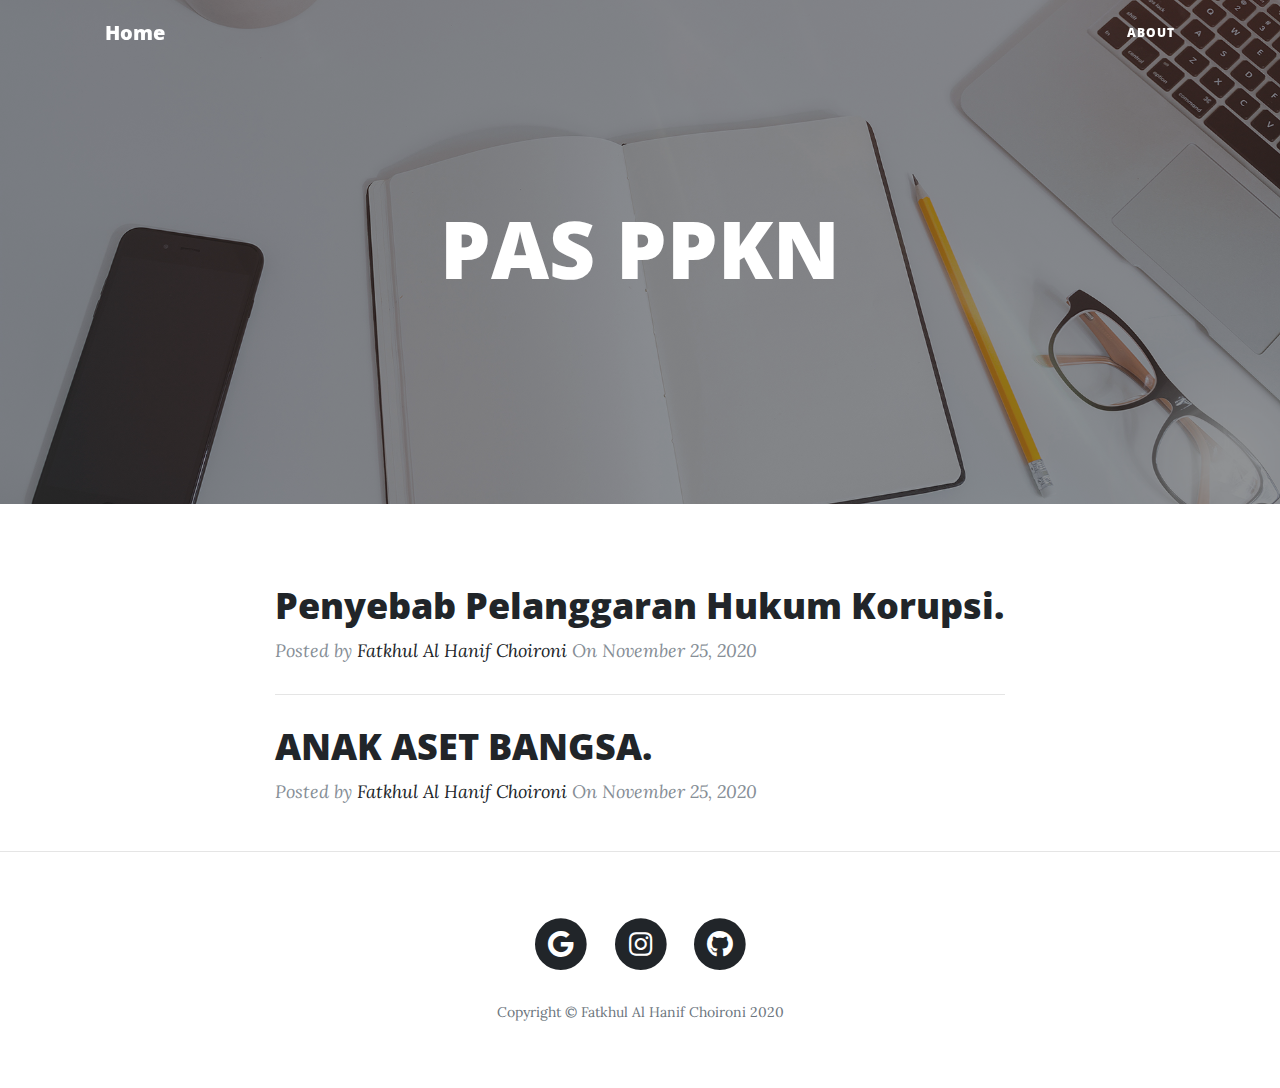
<file: index.html>
<!DOCTYPE html>
<html lang="en">

<head>

  <meta charset="utf-8">
  <meta name="viewport" content="width=device-width, initial-scale=1, shrink-to-fit=no">
  <meta name="description" content="">
  <meta name="author" content="">
  <link rel="icon" href="img/jepe.jpg" type="image/x-icon">
  <title>PAS PPKN</title>

  <!-- Bootstrap core CSS -->
  <link href="vendor/bootstrap/css/bootstrap.min.css" rel="stylesheet">

  <!-- Custom fonts for this template -->
  <link href="vendor/fontawesome-free/css/all.min.css" rel="stylesheet" type="text/css">
  <link href='https://fonts.googleapis.com/css?family=Lora:400,700,400italic,700italic' rel='stylesheet' type='text/css'>
  <link href='https://fonts.googleapis.com/css?family=Open+Sans:300italic,400italic,600italic,700italic,800italic,400,300,600,700,800' rel='stylesheet' type='text/css'>

  <!-- Custom styles for this template -->
  <link href="css/clean-blog.min.css" rel="stylesheet">

</head>

<body>

  <!-- Navigation -->
  <nav class="navbar navbar-expand-lg navbar-light fixed-top" id="mainNav">
    <div class="container">
      <a class="navbar-brand" href="index.html">Home</a>
      <button class="navbar-toggler navbar-toggler-right" type="button" data-toggle="collapse" data-target="#navbarResponsive" aria-controls="navbarResponsive" aria-expanded="false" aria-label="Toggle navigation">
        Menu
        <i class="fas fa-bars"></i>
      </button>
      <div class="collapse navbar-collapse" id="navbarResponsive">
        <ul class="navbar-nav ml-auto">
          <li class="nav-item">
            <a class="nav-link" href="about.html">About</a>
          </li>

        </ul>
      </div>
    </div>
  </nav>

  <!-- Page Header -->
  <header class="masthead" style="background-image: url('img/home-bg.jpg')">
    <div class="overlay"></div>
    <div class="container">
      <div class="row">
        <div class="col-lg-8 col-md-10 mx-auto">
          <div class="site-heading">
            <h1>PAS PPKN</h1>
          </div>
        </div>
      </div>
    </div>
  </header>

  <!-- Main Content -->
  <div class="container">
    <div class="row">
      <div class="col-lg-8 col-md-10 mx-auto">
        <div class="post-preview">
          <a href="korupsi.html">
            <h2 class="post-title">
              Penyebab Pelanggaran Hukum Korupsi.
                        </h2>
            <h3 class="post-subtitle">
              
            </h3>
          </a>
          <p class="post-meta">Posted by
            <a href="#">Fatkhul Al Hanif Choironi</a>
            On November 25, 2020</p>
        </div>
        <hr>
        <div class="post-preview">
          <a href="aset anak bangsa.html">
            <h2 class="post-title">
              ANAK ASET BANGSA.
            </h2>
          </a>
          <p class="post-meta">Posted by
            <a href="#">Fatkhul Al Hanif Choironi</a>
            On November 25, 2020</p>
        </div>

        <!-- Pager -->
       
      </div>
    </div>
  </div>

  <hr>

  <!-- Footer -->
  <footer>
    <div class="container">
      <div class="row">
        <div class="col-lg-8 col-md-10 mx-auto">
          <ul class="list-inline text-center">
            <li class="list-inline-item">
              <a href="mailto:fatkhulxrpl12018rus@gmail.com">
                <span class="fa-stack fa-lg">
                  <i class="fas fa-circle fa-stack-2x"></i>
                  <i class="fab fa-google fa-stack-1x fa-inverse"></i>
                </span>
              </a>
            </li>
            <li class="list-inline-item">
              <a href="https://www.instagram.com/alfatkhulchoi1/">
                <span class="fa-stack fa-lg">
                  <i class="fas fa-circle fa-stack-2x"></i>
                  <i class="fab fa-instagram fa-stack-1x fa-inverse"></i>
                </span>
              </a>
            </li>
            <li class="list-inline-item">
              <a href="https://github.com/fatkhul123">
                <span class="fa-stack fa-lg">
                  <i class="fas fa-circle fa-stack-2x"></i>
                  <i class="fab fa-github fa-stack-1x fa-inverse"></i>
                </span>
              </a>
            </li>
          </ul>
          <p class="copyright text-muted">Copyright &copy; Fatkhul Al Hanif Choironi 2020</p>
        </div>
      </div>
    </div>
  </footer>

  <!-- Bootstrap core JavaScript -->
  <script src="vendor/jquery/jquery.min.js"></script>
  <script src="vendor/bootstrap/js/bootstrap.bundle.min.js"></script>

  <!-- Custom scripts for this template -->
  <script src="js/clean-blog.min.js"></script>

</body>

</html>
</file>
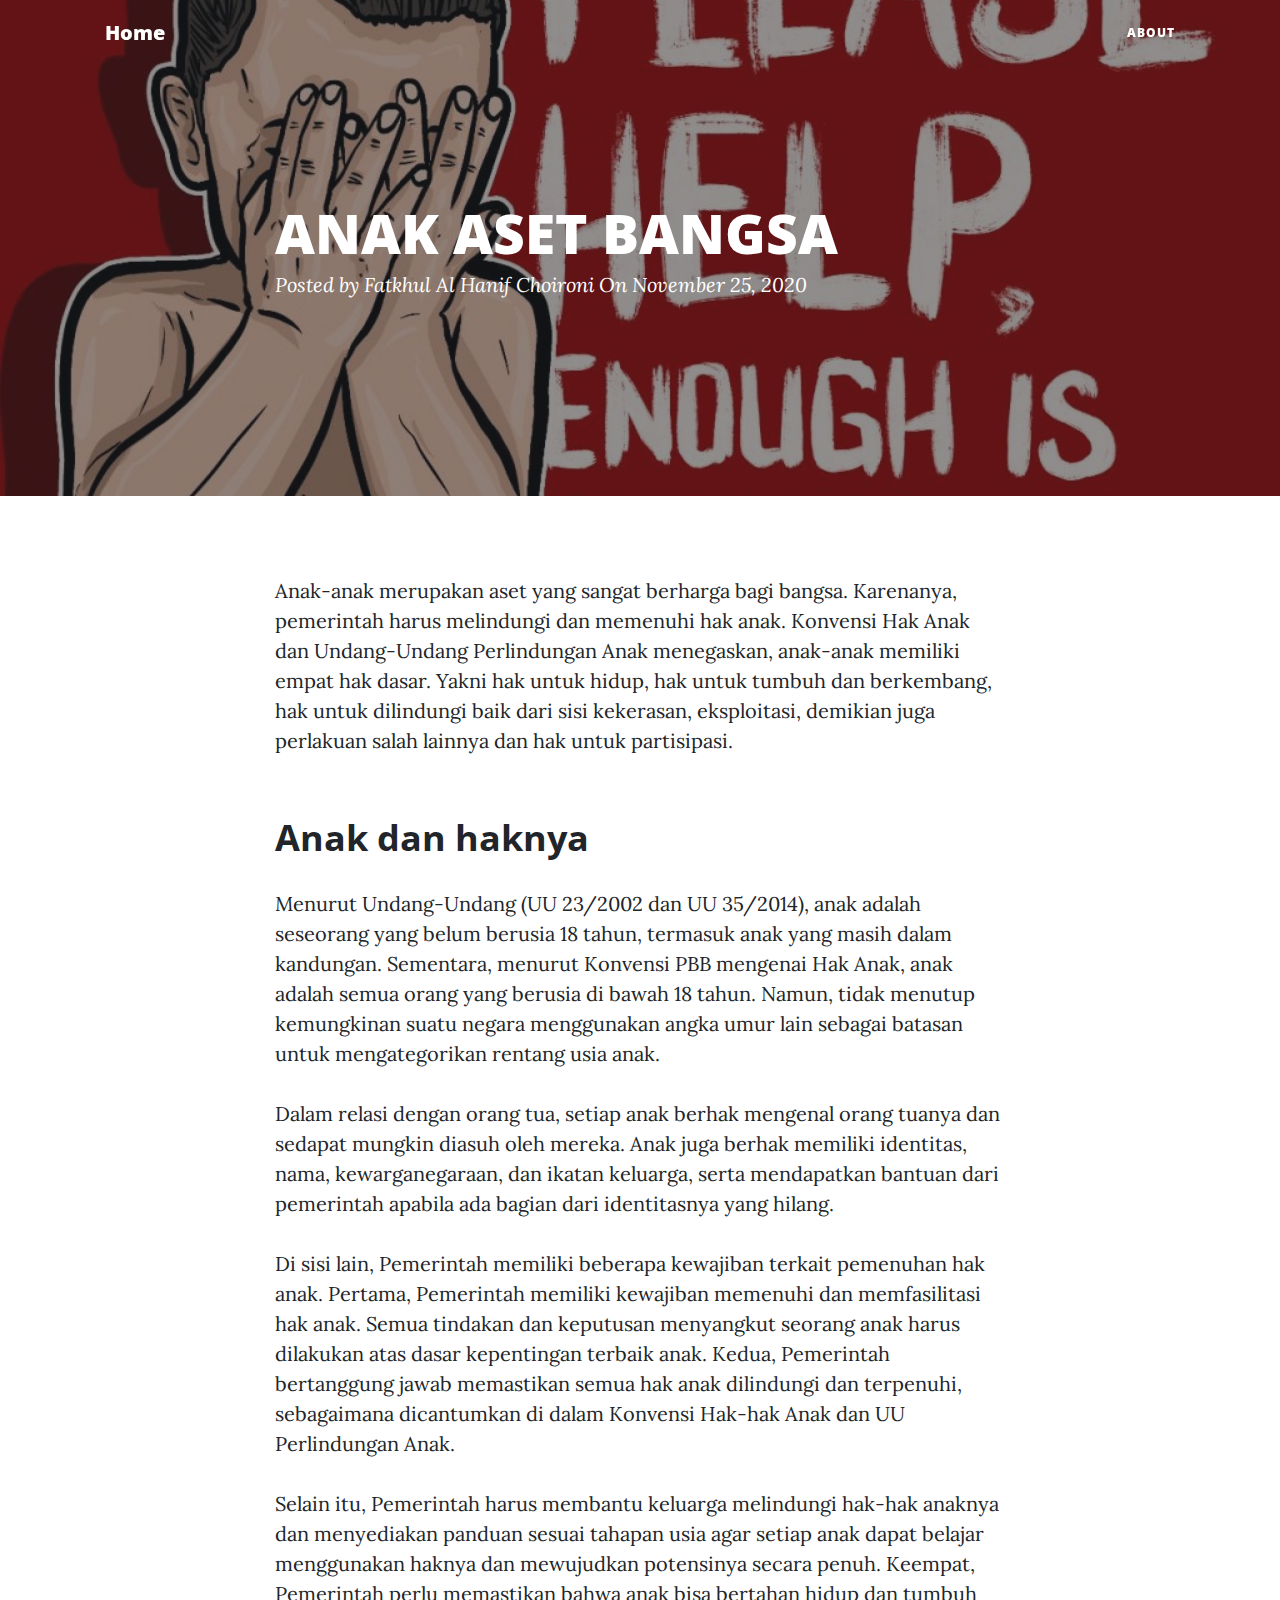
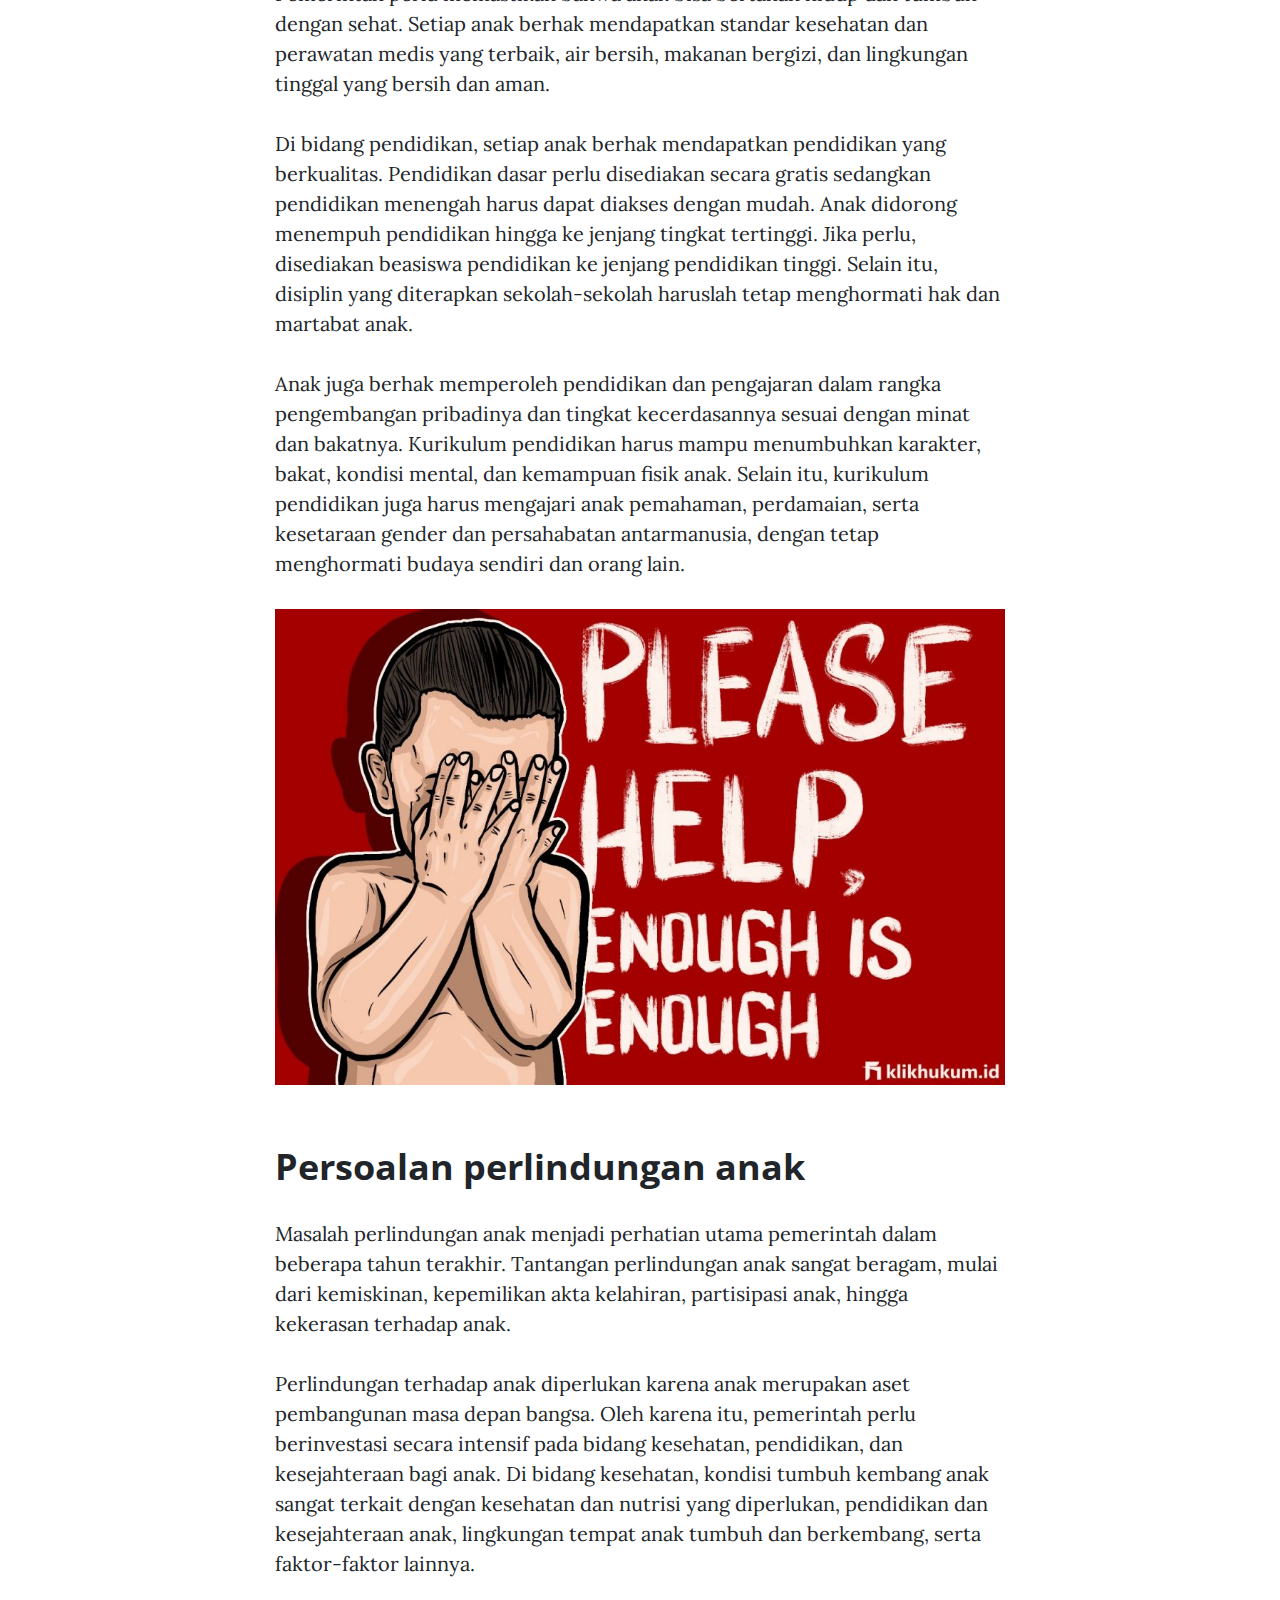
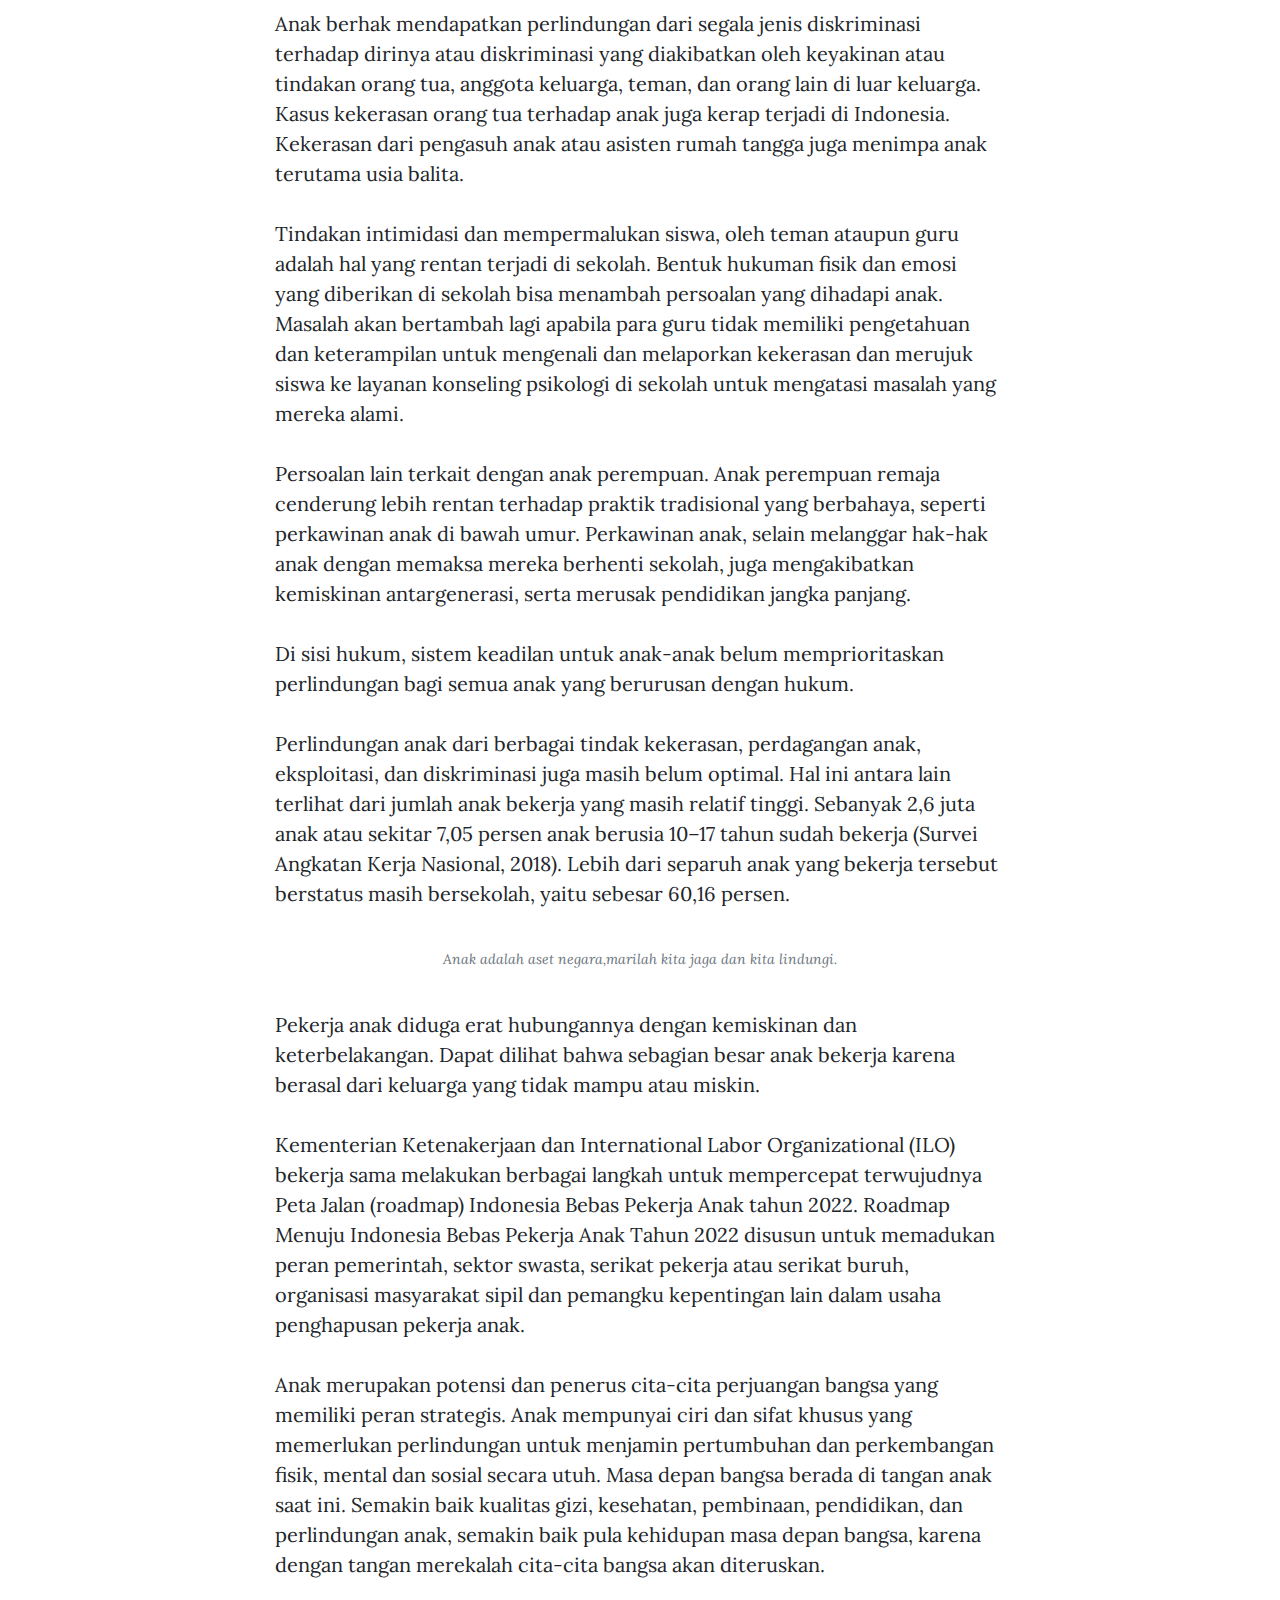
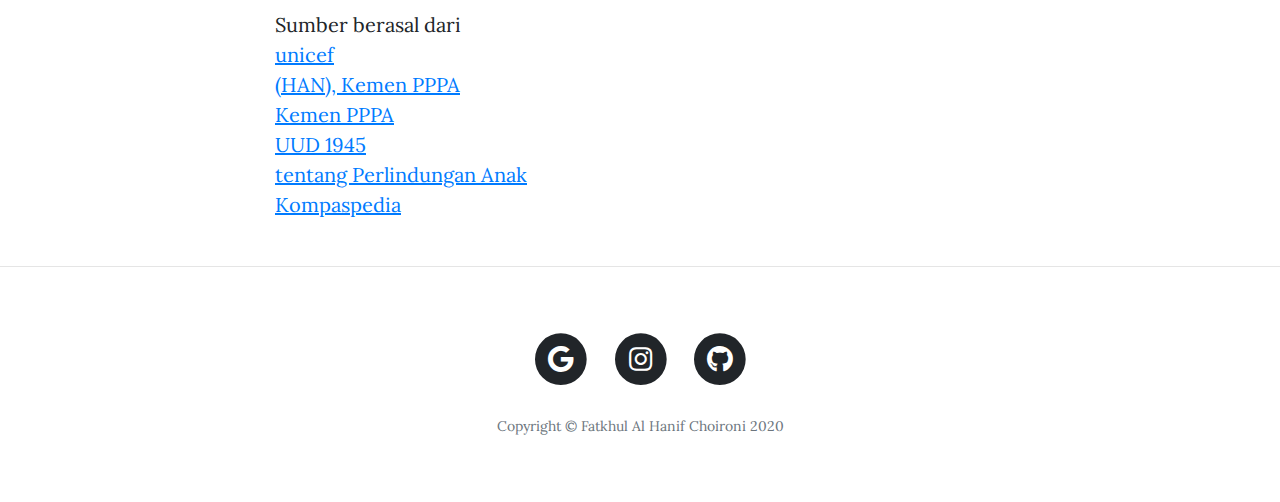
<file: aset anak bangsa.html>
<!DOCTYPE html>
<html lang="en">

<head>

  <meta charset="utf-8">
  <meta name="viewport" content="width=device-width, initial-scale=1, shrink-to-fit=no">
  <meta name="description" content="">
  <meta name="author" content="">
  <link rel="icon" href="img/jepe.jpg" type="image/x-icon">
  <title>PAS PPKN</title>

  <!-- Bootstrap core CSS -->
  <link href="vendor/bootstrap/css/bootstrap.min.css" rel="stylesheet">

  <!-- Custom fonts for this template -->
  <link href="vendor/fontawesome-free/css/all.min.css" rel="stylesheet" type="text/css">
  <link href='https://fonts.googleapis.com/css?family=Lora:400,700,400italic,700italic' rel='stylesheet' type='text/css'>
  <link href='https://fonts.googleapis.com/css?family=Open+Sans:300italic,400italic,600italic,700italic,800italic,400,300,600,700,800' rel='stylesheet' type='text/css'>

  <!-- Custom styles for this template -->
  <link href="css/clean-blog.min.css" rel="stylesheet">

</head>

<body>

  <!-- Navigation -->
  <nav class="navbar navbar-expand-lg navbar-light fixed-top" id="mainNav">
    <div class="container">
      <a class="navbar-brand" href="index.html">Home</a>
      <button class="navbar-toggler navbar-toggler-right" type="button" data-toggle="collapse" data-target="#navbarResponsive" aria-controls="navbarResponsive" aria-expanded="false" aria-label="Toggle navigation">
        Menu
        <i class="fas fa-bars"></i>
      </button>
      <div class="collapse navbar-collapse" id="navbarResponsive">
        <ul class="navbar-nav ml-auto">
          <li class="nav-item">
            <a class="nav-link" href="about.html">About</a>
          </li>
        </ul>
      </div>
    </div>
  </nav>

  <!-- Page Header -->
  <header class="masthead" style="background-image: url('img/poster\ perlindungan\ anak.jpg')">
    <div class="overlay"></div>
    <div class="container">
      <div class="row">
        <div class="col-lg-8 col-md-10 mx-auto">
          <div class="post-heading">
            <h1>ANAK ASET BANGSA</h1>
            <span class="meta">Posted by
              <a href="#">Fatkhul Al Hanif Choironi</a>
              On November 25, 2020</span>
          </div>
        </div>
      </div>
    </div>
  </header>

  <!-- Post Content -->
  <article>
    <div class="container">
      <div class="row">
        <div class="col-lg-8 col-md-10 mx-auto">
          <p>Anak-anak merupakan aset yang sangat berharga bagi bangsa. Karenanya, pemerintah harus melindungi dan memenuhi hak anak. Konvensi Hak Anak dan Undang-Undang Perlindungan Anak menegaskan, anak-anak memiliki empat hak dasar. Yakni hak untuk hidup, hak untuk tumbuh dan berkembang, hak untuk dilindungi baik dari sisi kekerasan, eksploitasi, demikian juga perlakuan salah lainnya dan hak untuk partisipasi.</p>
                    <h2 class="section-heading">Anak dan haknya</h2>
          <p>Menurut Undang-Undang (UU 23/2002 dan UU 35/2014), anak adalah seseorang yang belum berusia 18 tahun, termasuk anak yang masih dalam kandungan. Sementara, menurut Konvensi PBB mengenai Hak Anak, anak adalah semua orang yang berusia di bawah 18 tahun. Namun, tidak menutup kemungkinan suatu negara menggunakan angka umur lain sebagai batasan untuk mengategorikan rentang usia anak.</p>
          <p>Dalam relasi dengan orang tua, setiap anak berhak mengenal orang tuanya dan sedapat mungkin diasuh oleh mereka. Anak juga berhak memiliki identitas, nama, kewarganegaraan, dan ikatan keluarga, serta mendapatkan bantuan dari pemerintah apabila ada bagian dari identitasnya yang hilang.</p>
          <p>Di sisi lain, Pemerintah memiliki beberapa kewajiban terkait pemenuhan hak anak. Pertama, Pemerintah memiliki kewajiban memenuhi dan memfasilitasi hak anak. Semua tindakan dan keputusan menyangkut seorang anak harus dilakukan atas dasar kepentingan terbaik anak. Kedua, Pemerintah bertanggung jawab memastikan semua hak anak dilindungi dan terpenuhi, sebagaimana dicantumkan di dalam Konvensi Hak-hak Anak dan UU Perlindungan Anak.</p>
          <p>Selain itu, Pemerintah harus membantu keluarga melindungi hak-hak anaknya dan menyediakan panduan sesuai tahapan usia agar setiap anak dapat belajar menggunakan haknya dan mewujudkan potensinya secara penuh. Keempat, Pemerintah perlu memastikan bahwa anak bisa bertahan hidup dan tumbuh dengan sehat. Setiap anak berhak mendapatkan standar kesehatan dan perawatan medis yang terbaik, air bersih, makanan bergizi, dan lingkungan tinggal yang bersih dan aman.</p>
          <p>Di bidang pendidikan, setiap anak berhak mendapatkan pendidikan yang berkualitas. Pendidikan dasar perlu disediakan secara gratis sedangkan pendidikan menengah harus dapat diakses dengan mudah. Anak didorong menempuh pendidikan hingga ke jenjang tingkat tertinggi. Jika perlu, disediakan beasiswa pendidikan ke jenjang pendidikan tinggi. Selain itu, disiplin yang diterapkan sekolah-sekolah haruslah tetap menghormati hak dan martabat anak.</p>
            <p>Anak juga berhak memperoleh pendidikan dan pengajaran dalam rangka pengembangan pribadinya dan tingkat kecerdasannya sesuai dengan minat dan bakatnya. Kurikulum pendidikan harus mampu menumbuhkan karakter, bakat, kondisi mental, dan kemampuan fisik anak. Selain itu, kurikulum pendidikan juga harus mengajari anak pemahaman, perdamaian, serta kesetaraan gender dan persahabatan antarmanusia, dengan tetap menghormati budaya sendiri dan orang lain.</p>

          <a href="#">
            <img class="img-fluid" src="img/poster perlindungan anak.jpg" alt="">
          </a>
          <h2 class="section-heading">Persoalan perlindungan anak</h2>

          <p>Masalah perlindungan anak menjadi perhatian utama pemerintah dalam beberapa tahun terakhir. Tantangan perlindungan anak sangat beragam, mulai dari kemiskinan, kepemilikan akta kelahiran, partisipasi anak, hingga kekerasan terhadap anak.</p>
          <p>Perlindungan terhadap anak diperlukan karena anak merupakan aset pembangunan masa depan bangsa. Oleh karena itu, pemerintah perlu berinvestasi secara intensif pada bidang kesehatan, pendidikan, dan kesejahteraan bagi anak. Di bidang kesehatan, kondisi tumbuh kembang anak sangat terkait dengan kesehatan dan nutrisi yang diperlukan, pendidikan dan kesejahteraan anak, lingkungan tempat anak tumbuh dan berkembang, serta faktor-faktor lainnya.</p>

          <p>Anak berhak mendapatkan perlindungan dari segala jenis diskriminasi terhadap dirinya atau diskriminasi yang diakibatkan oleh keyakinan atau tindakan orang tua, anggota keluarga, teman, dan orang lain di luar keluarga. Kasus kekerasan orang tua terhadap anak juga kerap terjadi di Indonesia. Kekerasan dari pengasuh anak atau asisten rumah tangga juga menimpa anak terutama usia balita.</p>
          <p>Tindakan intimidasi dan mempermalukan siswa, oleh teman ataupun guru adalah hal yang rentan terjadi di sekolah. Bentuk hukuman fisik dan emosi yang diberikan di sekolah bisa menambah persoalan yang dihadapi anak. Masalah akan bertambah lagi apabila para guru tidak memiliki pengetahuan dan keterampilan untuk mengenali dan melaporkan kekerasan dan merujuk siswa ke layanan konseling psikologi di sekolah untuk mengatasi masalah yang mereka alami.</p>
          <p>Persoalan lain terkait dengan anak perempuan. Anak perempuan remaja cenderung lebih rentan terhadap praktik tradisional yang berbahaya, seperti perkawinan anak di bawah umur. Perkawinan anak, selain melanggar hak-hak anak dengan memaksa mereka berhenti sekolah, juga mengakibatkan kemiskinan antargenerasi, serta merusak pendidikan jangka panjang.</p>
          <p>  Di sisi hukum, sistem keadilan untuk anak-anak belum memprioritaskan perlindungan bagi semua anak yang berurusan dengan hukum.</p>
          <p>Perlindungan anak dari berbagai tindak kekerasan, perdagangan anak, eksploitasi, dan diskriminasi juga masih belum optimal. Hal ini antara lain terlihat dari jumlah anak bekerja yang masih relatif tinggi. Sebanyak 2,6 juta anak atau sekitar 7,05 persen anak berusia 10–17 tahun sudah bekerja (Survei Angkatan Kerja Nasional, 2018). Lebih dari separuh anak yang bekerja tersebut berstatus masih bersekolah, yaitu sebesar 60,16 persen.</p>
          <span class="caption text-muted">Anak adalah aset negara,marilah kita jaga dan kita lindungi.</span>
          <p>Pekerja anak diduga erat hubungannya dengan kemiskinan dan keterbelakangan. Dapat dilihat bahwa sebagian besar anak bekerja karena berasal dari keluarga yang tidak mampu atau miskin.</p>
          <p>Kementerian Ketenakerjaan dan International Labor Organizational (ILO) bekerja sama melakukan berbagai langkah untuk mempercepat terwujudnya Peta Jalan (roadmap) Indonesia Bebas Pekerja Anak tahun 2022. Roadmap Menuju Indonesia Bebas Pekerja Anak Tahun 2022 disusun untuk memadukan peran pemerintah, sektor swasta, serikat pekerja atau serikat buruh, organisasi masyarakat sipil dan pemangku kepentingan lain dalam usaha penghapusan pekerja anak.</p>
          <p>Anak merupakan potensi dan penerus cita-cita perjuangan bangsa yang memiliki peran strategis. Anak mempunyai ciri dan sifat khusus yang memerlukan perlindungan untuk menjamin pertumbuhan dan perkembangan fisik, mental dan sosial secara utuh. Masa depan bangsa berada di tangan anak saat ini. Semakin baik kualitas gizi, kesehatan, pembinaan, pendidikan, dan perlindungan anak, semakin baik pula kehidupan masa depan bangsa, karena dengan tangan merekalah cita-cita bangsa akan diteruskan.</p>
          <p>Sumber berasal dari
            <br>
            <a href="https://www.unicef.org/child-rights-convention/convention-text" class="text-primary">unicef</a>
            <br>
            <a href="https://kemenpppa.go.id/index.php/page/read/30/2745/panduan-hari-anak-nasional-han-2020" class="text-primary">(HAN), Kemen PPPA</a>
            <br>
            <a href="https://www.kemenpppa.go.id/index.php/page/read/25/2545/profile-anak-indonesia-tahun-2019" class="text-primary">Kemen PPPA</a>
            <br>
            <a href="http://www.dpr.go.id/jdih/uu1945" class="text-primary">UUD 1945</a>
            <br>
            <a href="https://jdih.kemenpppa.go.id/peraturan/uu%20no%2023%20tahun%202002.pdf" class="text-primary">tentang Perlindungan Anak</a>
            <br>
            <a href="https://kompaspedia.kompas.id/baca/paparan-topik/hak-perlindungan-dan-persoalan-anak-di-indonesia" class="text-primary">Kompaspedia</a>
        </div>
      </div>
    </div>
  </article>


  <hr>

  <!-- Footer -->
  <footer>
    <div class="container">
      <div class="row">
        <div class="col-lg-8 col-md-10 mx-auto">
          <ul class="list-inline text-center">
            <li class="list-inline-item">
              <a href="mailto:fatkhulxrpl12018rus@gmail.com">
                <span class="fa-stack fa-lg">
                  <i class="fas fa-circle fa-stack-2x"></i>
                  <i class="fab fa-google fa-stack-1x fa-inverse"></i>
                </span>
              </a>
            </li>
            <li class="list-inline-item">
              <a href="https://www.instagram.com/alfatkhulchoi1/">
                <span class="fa-stack fa-lg">
                  <i class="fas fa-circle fa-stack-2x"></i>
                  <i class="fab fa-instagram fa-stack-1x fa-inverse"></i>
                </span>
              </a>
            </li>
            <li class="list-inline-item">
              <a href="https://github.com/fatkhul123">
                <span class="fa-stack fa-lg">
                  <i class="fas fa-circle fa-stack-2x"></i>
                  <i class="fab fa-github fa-stack-1x fa-inverse"></i>
                </span>
              </a>
            </li>
          </ul>
          <p class="copyright text-muted">Copyright &copy; Fatkhul Al Hanif Choironi 2020</p>
        </div>
      </div>
    </div>
  </footer>

  <!-- Bootstrap core JavaScript -->
  <script src="vendor/jquery/jquery.min.js"></script>
  <script src="vendor/bootstrap/js/bootstrap.bundle.min.js"></script>

  <!-- Custom scripts for this template -->
  <script src="js/clean-blog.min.js"></script>

</body>

</html>
</file>
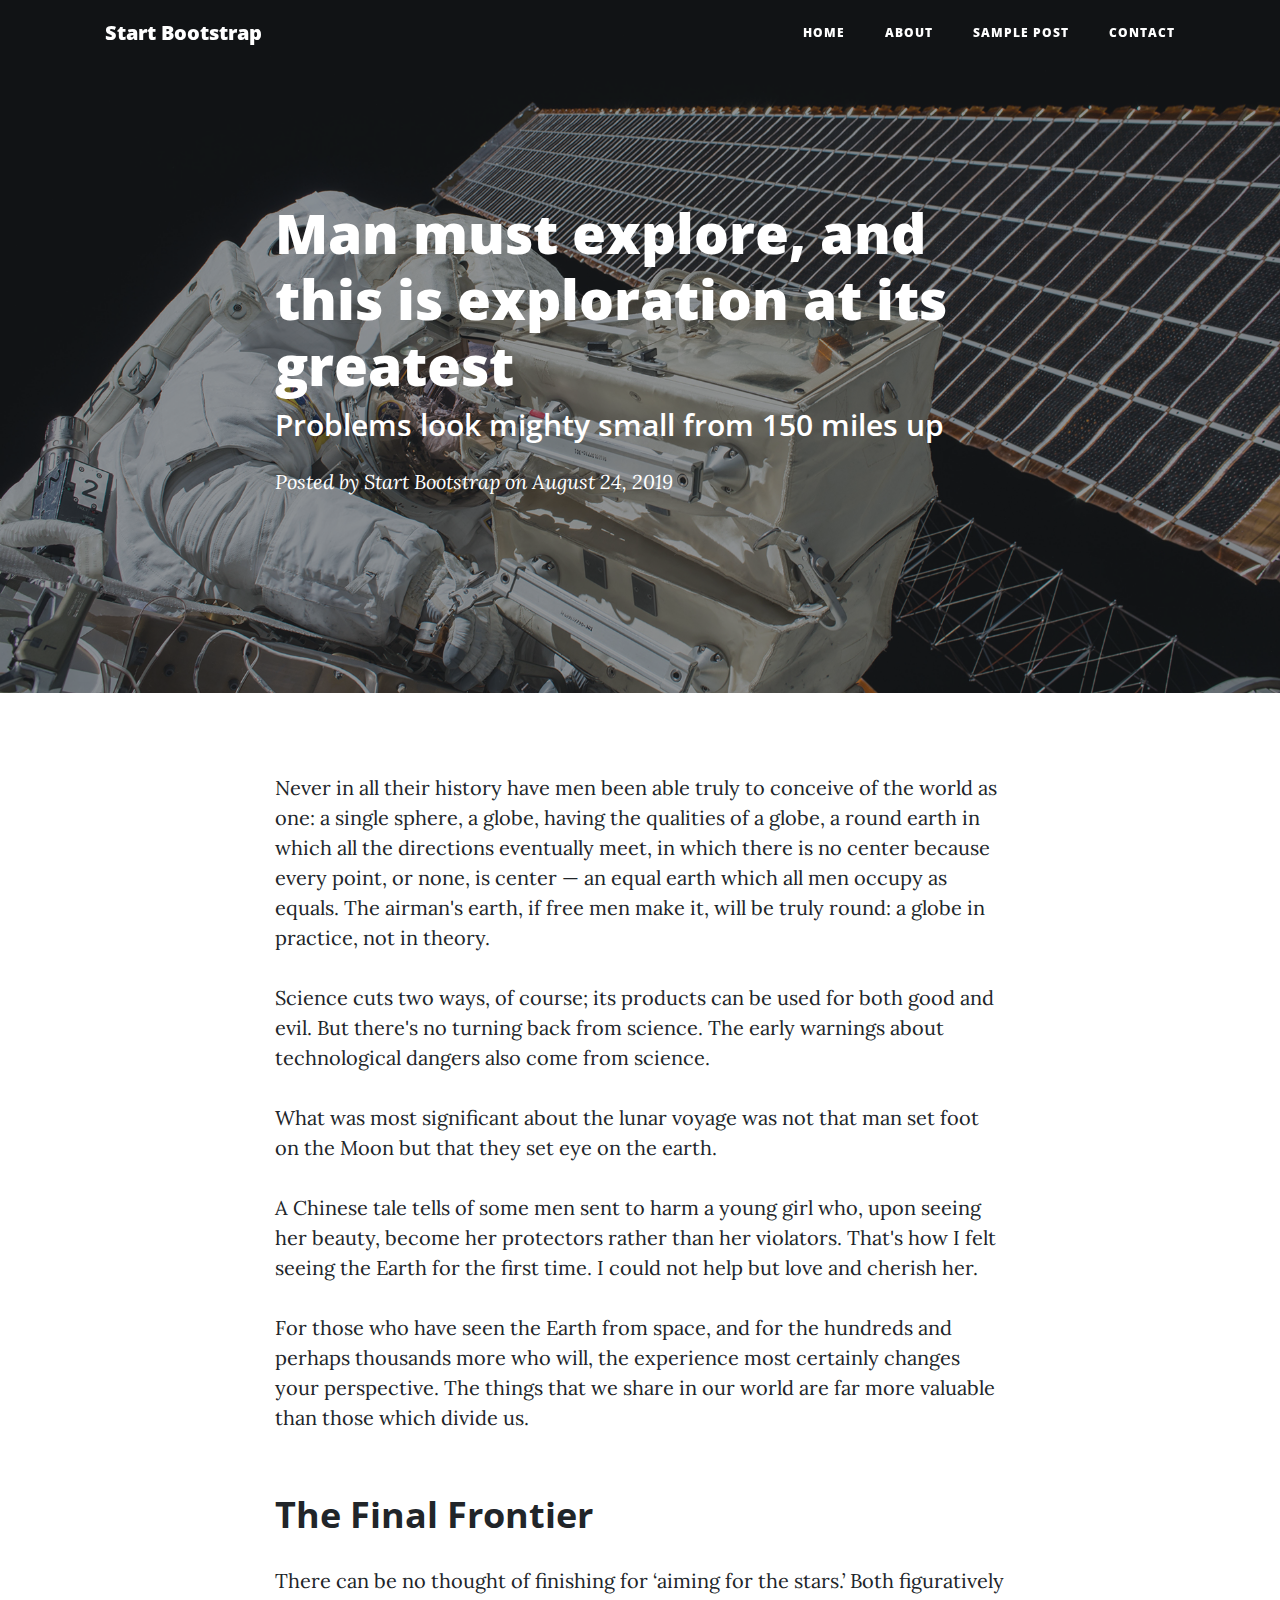
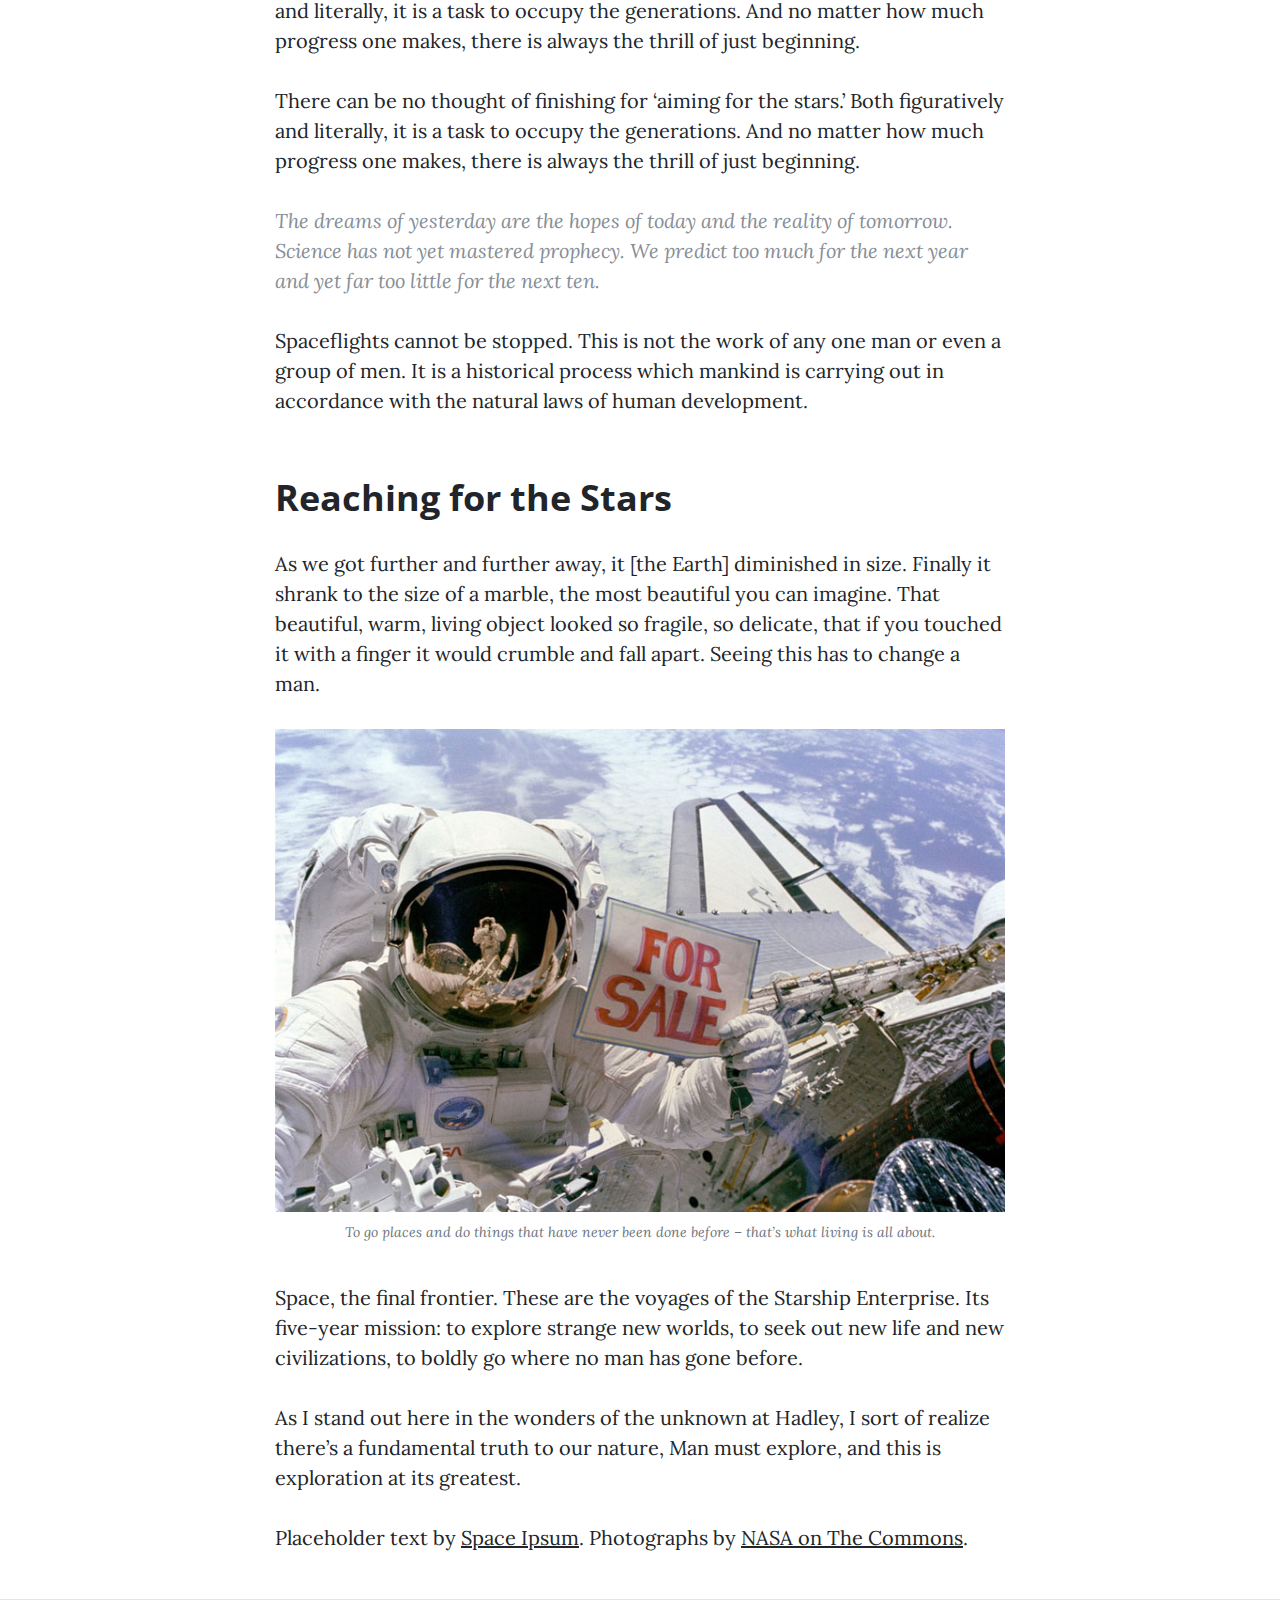
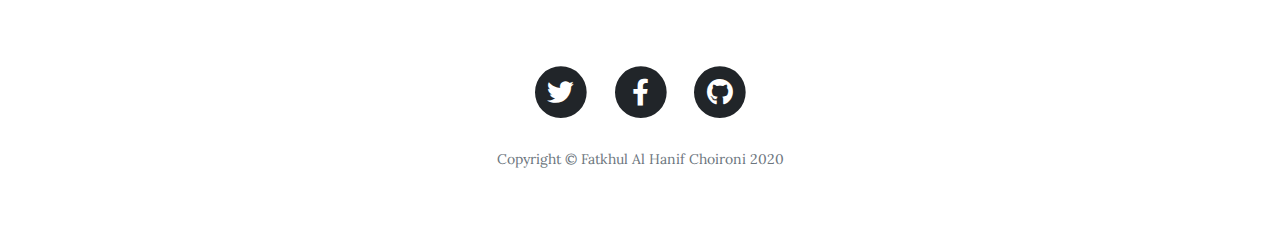
<file: bullying.html>
<!DOCTYPE html>
<html lang="en">

<head>

  <meta charset="utf-8">
  <meta name="viewport" content="width=device-width, initial-scale=1, shrink-to-fit=no">
  <meta name="description" content="">
  <meta name="author" content="">

  <title>Clean Blog - Start Bootstrap Theme</title>

  <!-- Bootstrap core CSS -->
  <link href="vendor/bootstrap/css/bootstrap.min.css" rel="stylesheet">

  <!-- Custom fonts for this template -->
  <link href="vendor/fontawesome-free/css/all.min.css" rel="stylesheet" type="text/css">
  <link href='https://fonts.googleapis.com/css?family=Lora:400,700,400italic,700italic' rel='stylesheet' type='text/css'>
  <link href='https://fonts.googleapis.com/css?family=Open+Sans:300italic,400italic,600italic,700italic,800italic,400,300,600,700,800' rel='stylesheet' type='text/css'>

  <!-- Custom styles for this template -->
  <link href="css/clean-blog.min.css" rel="stylesheet">

</head>

<body>

  <!-- Navigation -->
  <nav class="navbar navbar-expand-lg navbar-light fixed-top" id="mainNav">
    <div class="container">
      <a class="navbar-brand" href="index.html">Start Bootstrap</a>
      <button class="navbar-toggler navbar-toggler-right" type="button" data-toggle="collapse" data-target="#navbarResponsive" aria-controls="navbarResponsive" aria-expanded="false" aria-label="Toggle navigation">
        Menu
        <i class="fas fa-bars"></i>
      </button>
      <div class="collapse navbar-collapse" id="navbarResponsive">
        <ul class="navbar-nav ml-auto">
          <li class="nav-item">
            <a class="nav-link" href="index.html">Home</a>
          </li>
          <li class="nav-item">
            <a class="nav-link" href="about.html">About</a>
          </li>
          <li class="nav-item">
            <a class="nav-link" href="post.html">Sample Post</a>
          </li>
          <li class="nav-item">
            <a class="nav-link" href="contact.html">Contact</a>
          </li>
        </ul>
      </div>
    </div>
  </nav>

  <!-- Page Header -->
  <header class="masthead" style="background-image: url('img/post-bg.jpg')">
    <div class="overlay"></div>
    <div class="container">
      <div class="row">
        <div class="col-lg-8 col-md-10 mx-auto">
          <div class="post-heading">
            <h1>Man must explore, and this is exploration at its greatest</h1>
            <h2 class="subheading">Problems look mighty small from 150 miles up</h2>
            <span class="meta">Posted by
              <a href="#">Start Bootstrap</a>
              on August 24, 2019</span>
          </div>
        </div>
      </div>
    </div>
  </header>

  <!-- Post Content -->
  <article>
    <div class="container">
      <div class="row">
        <div class="col-lg-8 col-md-10 mx-auto">
          <p>Never in all their history have men been able truly to conceive of the world as one: a single sphere, a globe, having the qualities of a globe, a round earth in which all the directions eventually meet, in which there is no center because every point, or none, is center — an equal earth which all men occupy as equals. The airman's earth, if free men make it, will be truly round: a globe in practice, not in theory.</p>

          <p>Science cuts two ways, of course; its products can be used for both good and evil. But there's no turning back from science. The early warnings about technological dangers also come from science.</p>

          <p>What was most significant about the lunar voyage was not that man set foot on the Moon but that they set eye on the earth.</p>

          <p>A Chinese tale tells of some men sent to harm a young girl who, upon seeing her beauty, become her protectors rather than her violators. That's how I felt seeing the Earth for the first time. I could not help but love and cherish her.</p>

          <p>For those who have seen the Earth from space, and for the hundreds and perhaps thousands more who will, the experience most certainly changes your perspective. The things that we share in our world are far more valuable than those which divide us.</p>

          <h2 class="section-heading">The Final Frontier</h2>

          <p>There can be no thought of finishing for ‘aiming for the stars.’ Both figuratively and literally, it is a task to occupy the generations. And no matter how much progress one makes, there is always the thrill of just beginning.</p>

          <p>There can be no thought of finishing for ‘aiming for the stars.’ Both figuratively and literally, it is a task to occupy the generations. And no matter how much progress one makes, there is always the thrill of just beginning.</p>

          <blockquote class="blockquote">The dreams of yesterday are the hopes of today and the reality of tomorrow. Science has not yet mastered prophecy. We predict too much for the next year and yet far too little for the next ten.</blockquote>

          <p>Spaceflights cannot be stopped. This is not the work of any one man or even a group of men. It is a historical process which mankind is carrying out in accordance with the natural laws of human development.</p>

          <h2 class="section-heading">Reaching for the Stars</h2>

          <p>As we got further and further away, it [the Earth] diminished in size. Finally it shrank to the size of a marble, the most beautiful you can imagine. That beautiful, warm, living object looked so fragile, so delicate, that if you touched it with a finger it would crumble and fall apart. Seeing this has to change a man.</p>

          <a href="#">
            <img class="img-fluid" src="img/post-sample-image.jpg" alt="">
          </a>
          <span class="caption text-muted">To go places and do things that have never been done before – that’s what living is all about.</span>

          <p>Space, the final frontier. These are the voyages of the Starship Enterprise. Its five-year mission: to explore strange new worlds, to seek out new life and new civilizations, to boldly go where no man has gone before.</p>

          <p>As I stand out here in the wonders of the unknown at Hadley, I sort of realize there’s a fundamental truth to our nature, Man must explore, and this is exploration at its greatest.</p>

          <p>Placeholder text by
            <a href="http://spaceipsum.com/">Space Ipsum</a>. Photographs by
            <a href="https://www.flickr.com/photos/nasacommons/">NASA on The Commons</a>.</p>
        </div>
      </div>
    </div>
  </article>

  <hr>

  <!-- Footer -->
  <footer>
    <div class="container">
      <div class="row">
        <div class="col-lg-8 col-md-10 mx-auto">
          <ul class="list-inline text-center">
            <li class="list-inline-item">
              <a href="#">
                <span class="fa-stack fa-lg">
                  <i class="fas fa-circle fa-stack-2x"></i>
                  <i class="fab fa-twitter fa-stack-1x fa-inverse"></i>
                </span>
              </a>
            </li>
            <li class="list-inline-item">
              <a href="#">
                <span class="fa-stack fa-lg">
                  <i class="fas fa-circle fa-stack-2x"></i>
                  <i class="fab fa-facebook-f fa-stack-1x fa-inverse"></i>
                </span>
              </a>
            </li>
            <li class="list-inline-item">
              <a href="#">
                <span class="fa-stack fa-lg">
                  <i class="fas fa-circle fa-stack-2x"></i>
                  <i class="fab fa-github fa-stack-1x fa-inverse"></i>
                </span>
              </a>
            </li>
          </ul>
          <p class="copyright text-muted">Copyright &copy; Fatkhul Al Hanif Choironi 2020</p>
        </div>
      </div>
    </div>
  </footer>

  <!-- Bootstrap core JavaScript -->
  <script src="vendor/jquery/jquery.min.js"></script>
  <script src="vendor/bootstrap/js/bootstrap.bundle.min.js"></script>

  <!-- Custom scripts for this template -->
  <script src="js/clean-blog.min.js"></script>

</body>

</html>
</file>
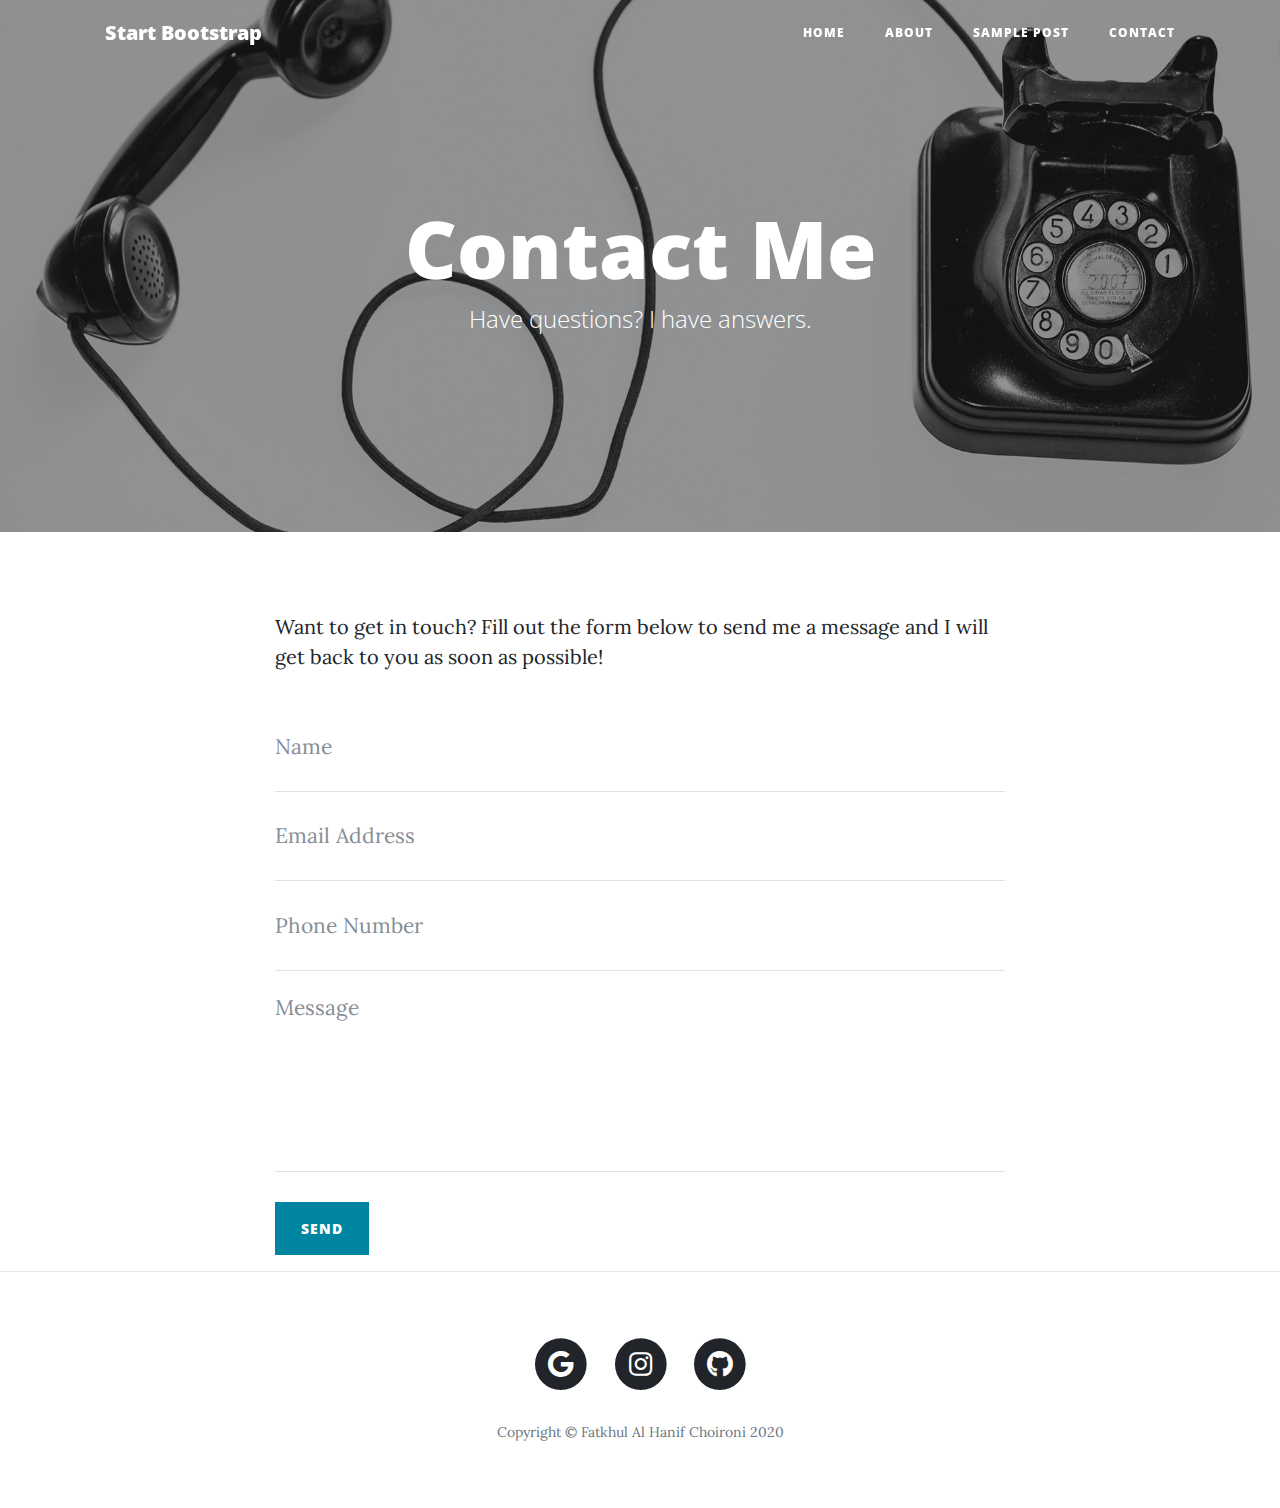
<file: contact.html>
<!DOCTYPE html>
<html lang="en">

<head>

  <meta charset="utf-8">
  <meta name="viewport" content="width=device-width, initial-scale=1, shrink-to-fit=no">
  <meta name="description" content="">
  <meta name="author" content="">

  <title>PAS PPKN</title>

  <!-- Bootstrap core CSS -->
  <link href="vendor/bootstrap/css/bootstrap.min.css" rel="stylesheet">

  <!-- Custom fonts for this template -->
  <link href="vendor/fontawesome-free/css/all.min.css" rel="stylesheet" type="text/css">
  <link href='https://fonts.googleapis.com/css?family=Lora:400,700,400italic,700italic' rel='stylesheet' type='text/css'>
  <link href='https://fonts.googleapis.com/css?family=Open+Sans:300italic,400italic,600italic,700italic,800italic,400,300,600,700,800' rel='stylesheet' type='text/css'>

  <!-- Custom styles for this template -->
  <link href="css/clean-blog.min.css" rel="stylesheet">

</head>

<body>

  <!-- Navigation -->
  <nav class="navbar navbar-expand-lg navbar-light fixed-top" id="mainNav">
    <div class="container">
      <a class="navbar-brand" href="index.html">Start Bootstrap</a>
      <button class="navbar-toggler navbar-toggler-right" type="button" data-toggle="collapse" data-target="#navbarResponsive" aria-controls="navbarResponsive" aria-expanded="false" aria-label="Toggle navigation">
        Menu
        <i class="fas fa-bars"></i>
      </button>
      <div class="collapse navbar-collapse" id="navbarResponsive">
        <ul class="navbar-nav ml-auto">
          <li class="nav-item">
            <a class="nav-link" href="index.html">Home</a>
          </li>
          <li class="nav-item">
            <a class="nav-link" href="about.html">About</a>
          </li>
          <li class="nav-item">
            <a class="nav-link" href="post.html">Sample Post</a>
          </li>
          <li class="nav-item">
            <a class="nav-link" href="contact.html">Contact</a>
          </li>
        </ul>
      </div>
    </div>
  </nav>

  <!-- Page Header -->
  <header class="masthead" style="background-image: url('img/contact-bg.jpg')">
    <div class="overlay"></div>
    <div class="container">
      <div class="row">
        <div class="col-lg-8 col-md-10 mx-auto">
          <div class="page-heading">
            <h1>Contact Me</h1>
            <span class="subheading">Have questions? I have answers.</span>
          </div>
        </div>
      </div>
    </div>
  </header>

  <!-- Main Content -->
  <div class="container">
    <div class="row">
      <div class="col-lg-8 col-md-10 mx-auto">
        <p>Want to get in touch? Fill out the form below to send me a message and I will get back to you as soon as possible!</p>
        <!-- Contact Form - Enter your email address on line 19 of the mail/contact_me.php file to make this form work. -->
        <!-- WARNING: Some web hosts do not allow emails to be sent through forms to common mail hosts like Gmail or Yahoo. It's recommended that you use a private domain email address! -->
        <!-- To use the contact form, your site must be on a live web host with PHP! The form will not work locally! -->
        <form name="sentMessage" id="contactForm" novalidate>
          <div class="control-group">
            <div class="form-group floating-label-form-group controls">
              <label>Name</label>
              <input type="text" class="form-control" placeholder="Name" id="name" required data-validation-required-message="Please enter your name.">
              <p class="help-block text-danger"></p>
            </div>
          </div>
          <div class="control-group">
            <div class="form-group floating-label-form-group controls">
              <label>Email Address</label>
              <input type="email" class="form-control" placeholder="Email Address" id="email" required data-validation-required-message="Please enter your email address.">
              <p class="help-block text-danger"></p>
            </div>
          </div>
          <div class="control-group">
            <div class="form-group col-xs-12 floating-label-form-group controls">
              <label>Phone Number</label>
              <input type="tel" class="form-control" placeholder="Phone Number" id="phone" required data-validation-required-message="Please enter your phone number.">
              <p class="help-block text-danger"></p>
            </div>
          </div>
          <div class="control-group">
            <div class="form-group floating-label-form-group controls">
              <label>Message</label>
              <textarea rows="5" class="form-control" placeholder="Message" id="message" required data-validation-required-message="Please enter a message."></textarea>
              <p class="help-block text-danger"></p>
            </div>
          </div>
          <br>
          <div id="success"></div>
          <button type="submit" class="btn btn-primary" id="sendMessageButton">Send</button>
        </form>
      </div>
    </div>
  </div>

  <hr>

  <!-- Footer -->
  <footer>
    <div class="container">
      <div class="row">
        <div class="col-lg-8 col-md-10 mx-auto">
          <ul class="list-inline text-center">
            <li class="list-inline-item">
              <a href="mailto:fatkhulxrpl12018rus@gmail.com">
                <span class="fa-stack fa-lg">
                  <i class="fas fa-circle fa-stack-2x"></i>
                  <i class="fab fa-google fa-stack-1x fa-inverse"></i>
                </span>
              </a>
            </li>
            <li class="list-inline-item">
              <a href="https://www.instagram.com/alfatkhulchoi1/">
                <span class="fa-stack fa-lg">
                  <i class="fas fa-circle fa-stack-2x"></i>
                  <i class="fab fa-instagram fa-stack-1x fa-inverse"></i>
                </span>
              </a>
            </li>
            <li class="list-inline-item">
              <a href="https://github.com/fatkhul123">
                <span class="fa-stack fa-lg">
                  <i class="fas fa-circle fa-stack-2x"></i>
                  <i class="fab fa-github fa-stack-1x fa-inverse"></i>
                </span>
              </a>
            </li>
          </ul>
          <p class="copyright text-muted">Copyright &copy; Fatkhul Al Hanif Choironi 2020</p>
        </div>
      </div>
    </div>
  </footer>

  <!-- Bootstrap core JavaScript -->
  <script src="vendor/jquery/jquery.min.js"></script>
  <script src="vendor/bootstrap/js/bootstrap.bundle.min.js"></script>

  <!-- Contact Form JavaScript -->
  <script src="js/jqBootstrapValidation.js"></script>
  <script src="js/contact_me.js"></script>

  <!-- Custom scripts for this template -->
  <script src="js/clean-blog.min.js"></script>

</body>

</html>
</file>
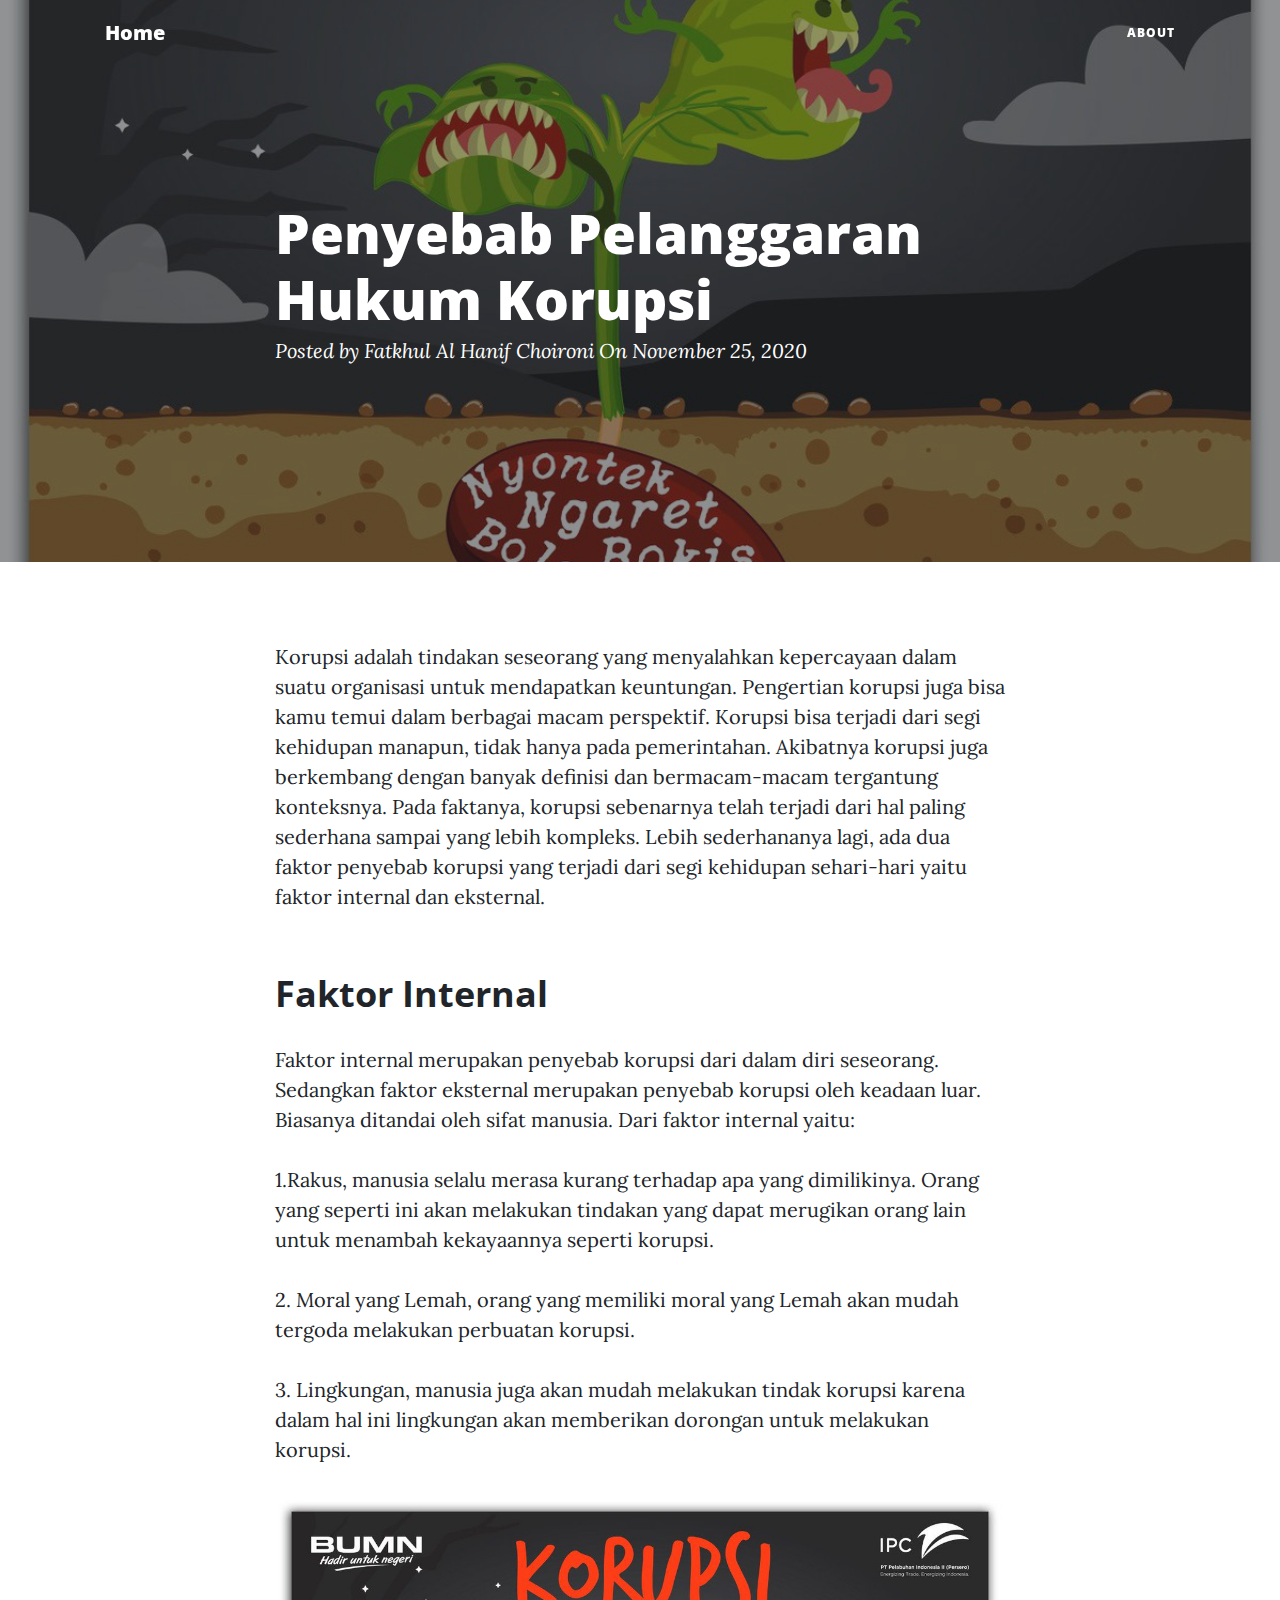
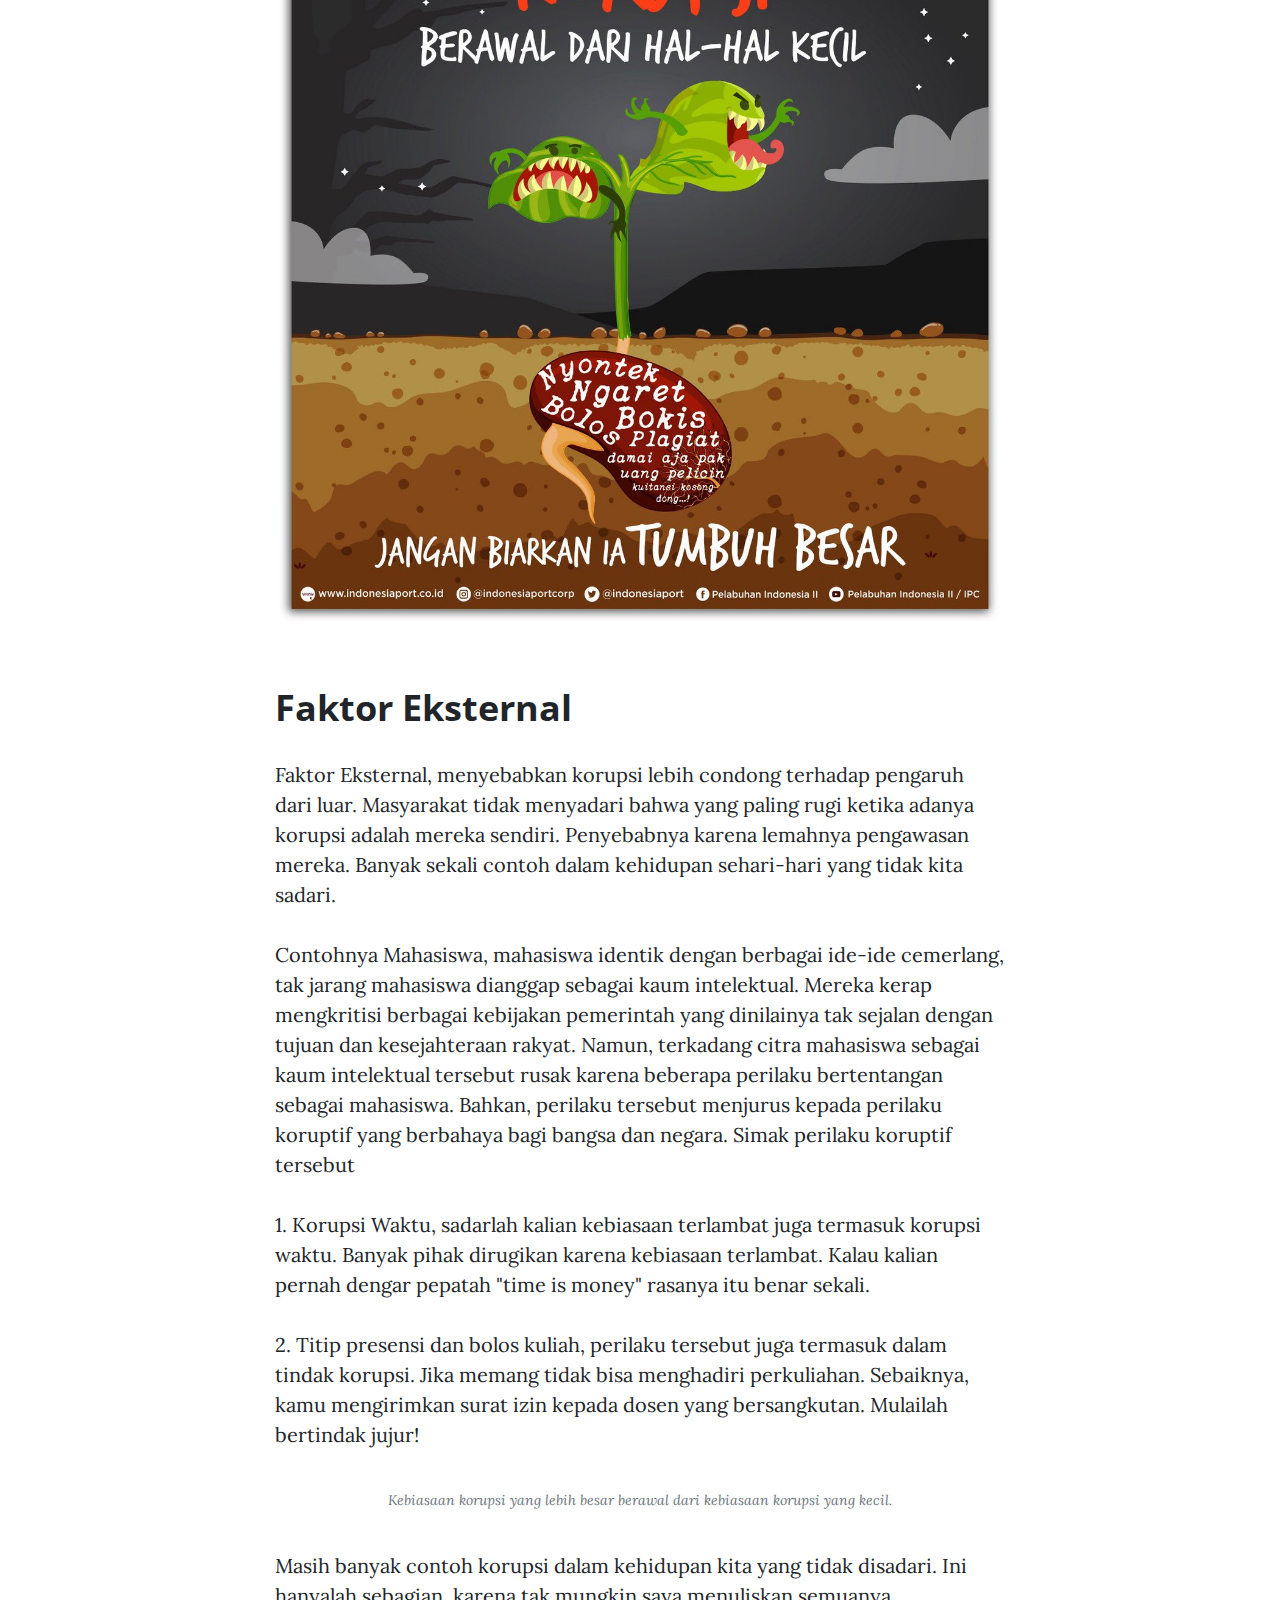
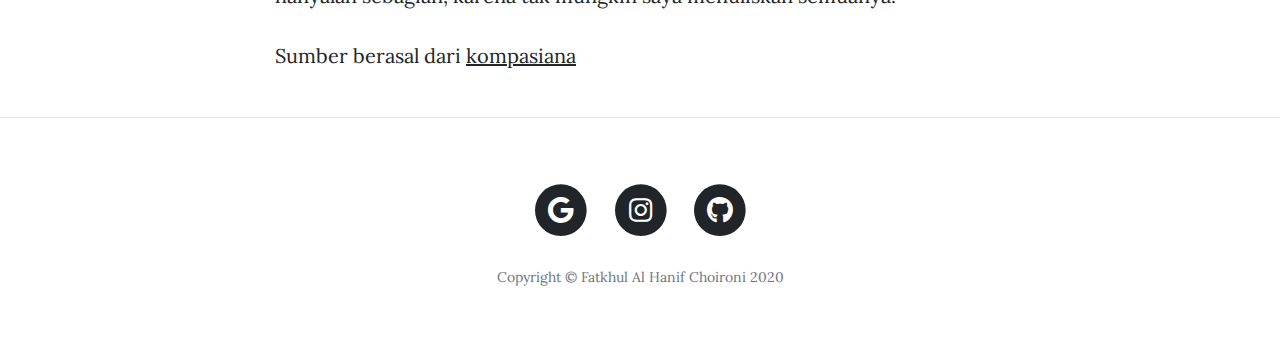
<file: korupsi.html>
<!DOCTYPE html>
<html lang="en">

<head>

  <meta charset="utf-8">
  <meta name="viewport" content="width=device-width, initial-scale=1, shrink-to-fit=no">
  <meta name="description" content="">
  <meta name="author" content="">
  <link rel="icon" href="img/jepe.jpg" type="image/x-icon">
  <title>PAS PPKN</title>

  <!-- Bootstrap core CSS -->
  <link href="vendor/bootstrap/css/bootstrap.min.css" rel="stylesheet">

  <!-- Custom fonts for this template -->
  <link href="vendor/fontawesome-free/css/all.min.css" rel="stylesheet" type="text/css">
  <link href='https://fonts.googleapis.com/css?family=Lora:400,700,400italic,700italic' rel='stylesheet' type='text/css'>
  <link href='https://fonts.googleapis.com/css?family=Open+Sans:300italic,400italic,600italic,700italic,800italic,400,300,600,700,800' rel='stylesheet' type='text/css'>

  <!-- Custom styles for this template -->
  <link href="css/clean-blog.min.css" rel="stylesheet">

</head>
<body>

  <!-- Navigation -->
  <nav class="navbar navbar-expand-lg navbar-light fixed-top" id="mainNav">
    <div class="container">
      <a class="navbar-brand" href="index.html">Home</a>
      <button class="navbar-toggler navbar-toggler-right" type="button" data-toggle="collapse" data-target="#navbarResponsive" aria-controls="navbarResponsive" aria-expanded="false" aria-label="Toggle navigation">
        Menu
        <i class="fas fa-bars"></i>
      </button>
      <div class="collapse navbar-collapse" id="navbarResponsive">
        <ul class="navbar-nav ml-auto">
          <li class="nav-item">
            <a class="nav-link" href="about.html">About</a>
          </li>

        </ul>
      </div>
    </div>
  </nav>

  <!-- Page Header -->
  <header class="masthead" style="background-image: url('img/poster anti korupsi.jpg')">
    <div class="overlay"></div>
    <div class="container">
      <div class="row">
        <div class="col-lg-8 col-md-10 mx-auto">
          <div class="post-heading">
            <h1>Penyebab Pelanggaran Hukum Korupsi</h1>
            <span class="meta">Posted by
              <a href="#">Fatkhul Al Hanif Choironi</a>
              On November 25, 2020</span>
          </div>
        </div>
      </div>
    </div>
  </header>

  <!-- Post Content -->
  <article>
    <div class="container">
      <div class="row">
        <div class="col-lg-8 col-md-10 mx-auto">
          <p>Korupsi adalah tindakan seseorang yang menyalahkan kepercayaan dalam suatu organisasi untuk mendapatkan keuntungan. Pengertian korupsi juga bisa kamu temui dalam berbagai macam perspektif. Korupsi bisa terjadi dari segi kehidupan manapun, tidak hanya pada pemerintahan. Akibatnya korupsi juga berkembang dengan banyak definisi dan bermacam-macam tergantung konteksnya. Pada faktanya, korupsi sebenarnya telah terjadi dari hal paling sederhana sampai yang lebih kompleks. Lebih sederhananya lagi, ada dua faktor penyebab korupsi yang terjadi dari segi kehidupan sehari-hari yaitu faktor internal dan eksternal.</p>
                    <h2 class="section-heading">Faktor Internal</h2>
          <p>Faktor internal merupakan penyebab korupsi dari dalam diri seseorang. Sedangkan faktor eksternal merupakan penyebab korupsi oleh keadaan luar. Biasanya ditandai oleh sifat manusia. Dari faktor internal yaitu:</p>
          <p>1.Rakus, manusia selalu merasa kurang terhadap apa yang dimilikinya. Orang yang seperti ini akan melakukan tindakan yang dapat merugikan orang lain untuk menambah kekayaannya seperti korupsi.</p>

          <p>2. Moral yang Lemah, orang yang memiliki moral yang Lemah akan mudah tergoda melakukan perbuatan korupsi.</p>

          <p>3. Lingkungan, manusia juga akan mudah melakukan tindak korupsi karena dalam hal ini lingkungan akan memberikan dorongan untuk melakukan korupsi.</p>
<a href="#">
            <img class="img-fluid" src="img/poster anti korupsi.jpg" alt="">
          </a>
          <h2 class="section-heading">Faktor Eksternal</h2>

          <p>Faktor Eksternal, menyebabkan korupsi lebih condong terhadap pengaruh dari luar. Masyarakat tidak menyadari bahwa yang paling rugi ketika adanya korupsi adalah mereka sendiri. Penyebabnya karena lemahnya pengawasan mereka. Banyak sekali contoh dalam kehidupan sehari-hari yang tidak kita sadari.</p>
          <p>Contohnya Mahasiswa, mahasiswa identik dengan berbagai ide-ide cemerlang, tak jarang mahasiswa dianggap sebagai kaum intelektual. Mereka kerap mengkritisi berbagai kebijakan pemerintah yang dinilainya tak sejalan dengan tujuan dan kesejahteraan rakyat. Namun, terkadang citra mahasiswa sebagai kaum intelektual tersebut rusak karena beberapa perilaku bertentangan sebagai mahasiswa. Bahkan, perilaku tersebut menjurus kepada perilaku koruptif yang berbahaya bagi bangsa dan negara. Simak perilaku koruptif tersebut</p>

          <p>1. Korupsi Waktu, sadarlah kalian kebiasaan terlambat juga termasuk korupsi waktu. Banyak pihak dirugikan karena kebiasaan terlambat. Kalau kalian pernah dengar pepatah "time is money" rasanya itu benar sekali.</p>
          <p>2. Titip presensi dan bolos kuliah, perilaku tersebut juga termasuk dalam tindak korupsi. Jika memang tidak bisa menghadiri perkuliahan. Sebaiknya, kamu mengirimkan surat izin kepada dosen yang bersangkutan. Mulailah bertindak jujur!</p>
          
          
          <span class="caption text-muted">Kebiasaan korupsi yang lebih besar berawal dari kebiasaan korupsi yang kecil.</span>
          <p>Masih banyak contoh korupsi dalam kehidupan kita yang tidak disadari. Ini hanyalah sebagian, karena tak mungkin saya menuliskan semuanya.</p>

          
          <p>Sumber berasal dari
            <a href="https://www.kompasiana.com/sitishofiah0554/5dbd8b3ad541df6805623526/semua-orang-pasti-pernah-korupsi#:~:text=Lebih%20sederhananya%20lagi%2C%20ada%20dua,korupsi%20dari%20dalam%20diri%20seseorang.&text=Moral%20yang%20Lemah%2C%20orang%20yang,mudah%20tergoda%20melakukan%20perbuatan%20korupsi.">kompasiana</a>
        </div>
      </div>
    </div>
  </article>

  <hr>

  <!-- Footer -->
  <footer>
    <div class="container">
      <div class="row">
        <div class="col-lg-8 col-md-10 mx-auto">
          <ul class="list-inline text-center">
            <li class="list-inline-item">
              <a href="mailto:fatkhulxrpl12018rus@gmail.com">
                <span class="fa-stack fa-lg">
                  <i class="fas fa-circle fa-stack-2x"></i>
                  <i class="fab fa-google fa-stack-1x fa-inverse"></i>
                </span>
              </a>
            </li>
            <li class="list-inline-item">
              <a href="https://www.instagram.com/alfatkhulchoi1/">
                <span class="fa-stack fa-lg">
                  <i class="fas fa-circle fa-stack-2x"></i>
                  <i class="fab fa-instagram fa-stack-1x fa-inverse"></i>
                </span>
              </a>
            </li>
            <li class="list-inline-item">
              <a href="https://github.com/fatkhul123">
                <span class="fa-stack fa-lg">
                  <i class="fas fa-circle fa-stack-2x"></i>
                  <i class="fab fa-github fa-stack-1x fa-inverse"></i>
                </span>
              </a>
            </li>
          </ul>
          <p class="copyright text-muted">Copyright &copy; Fatkhul Al Hanif Choironi 2020</p>
        </div>
      </div>
    </div>
  </footer>

  <!-- Bootstrap core JavaScript -->
  <script src="vendor/jquery/jquery.min.js"></script>
  <script src="vendor/bootstrap/js/bootstrap.bundle.min.js"></script>

  <!-- Custom scripts for this template -->
  <script src="js/clean-blog.min.js"></script>

</body>

</html>
</file>
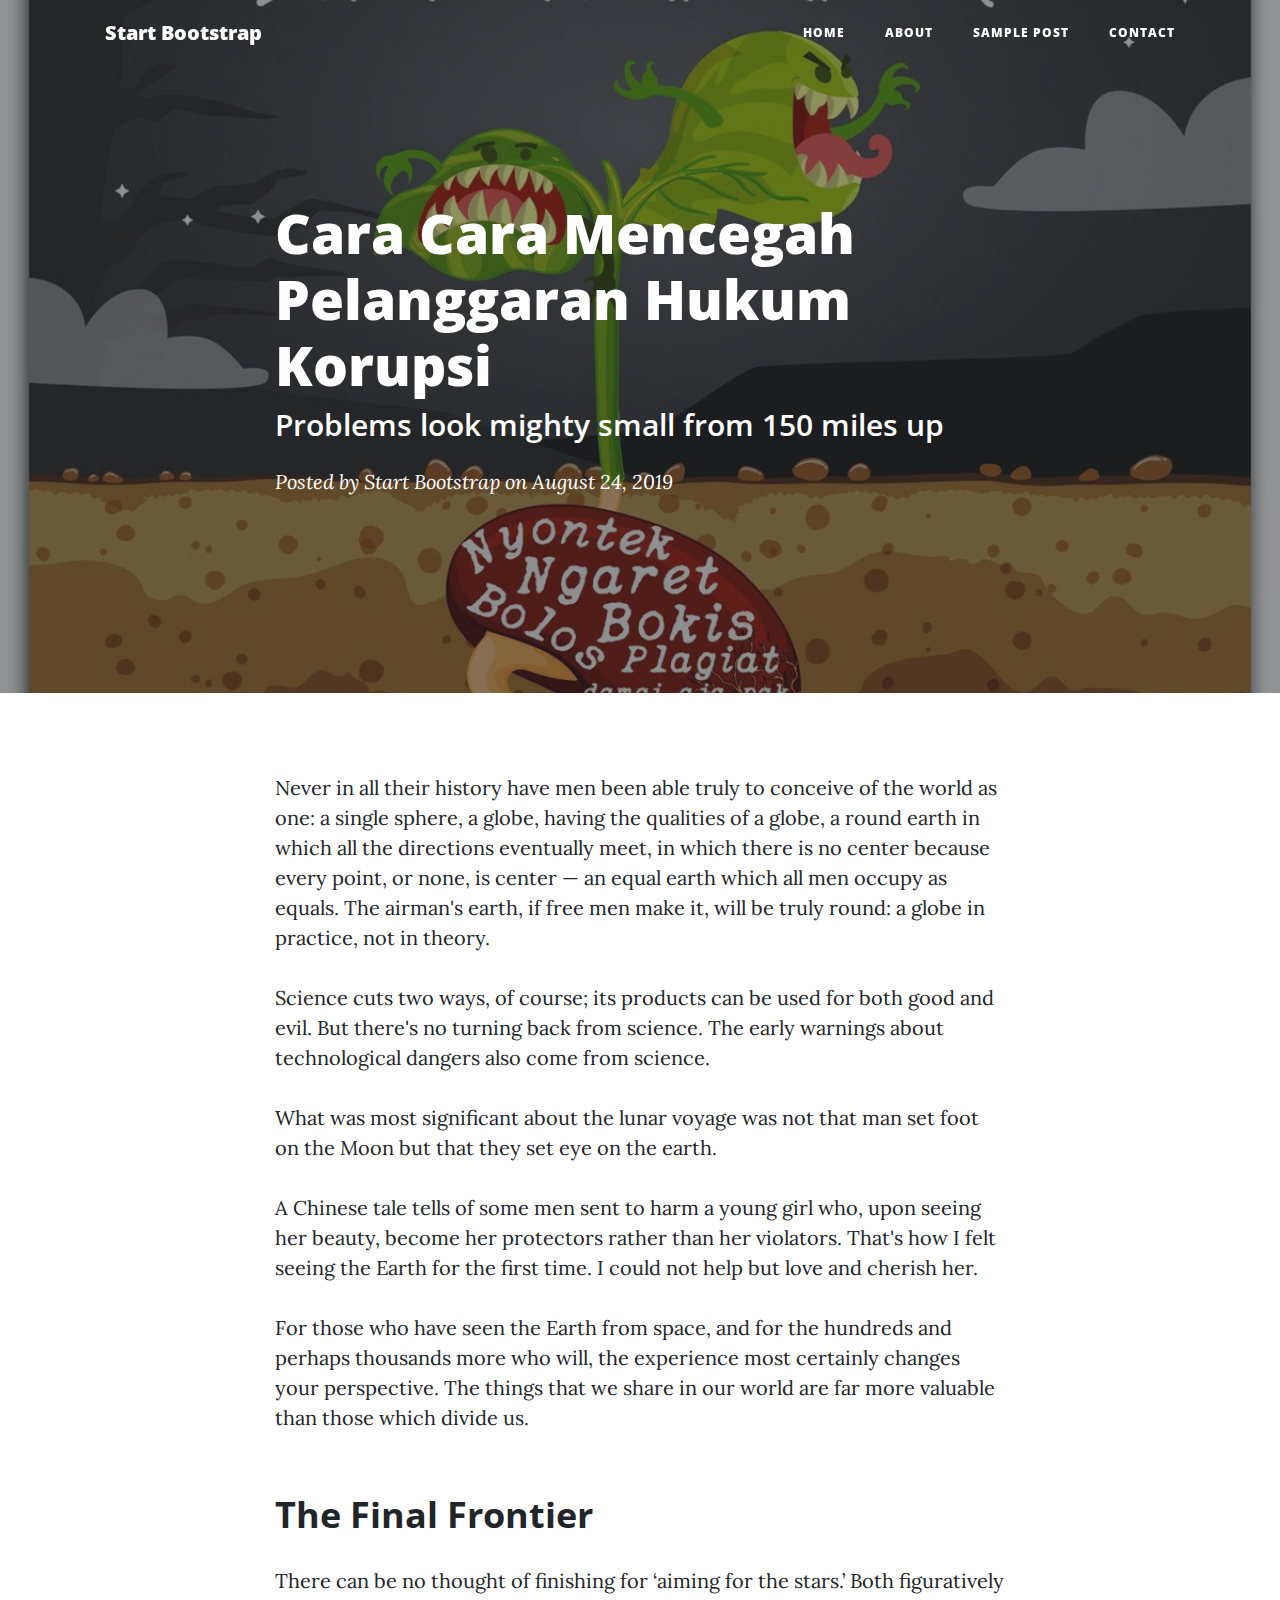
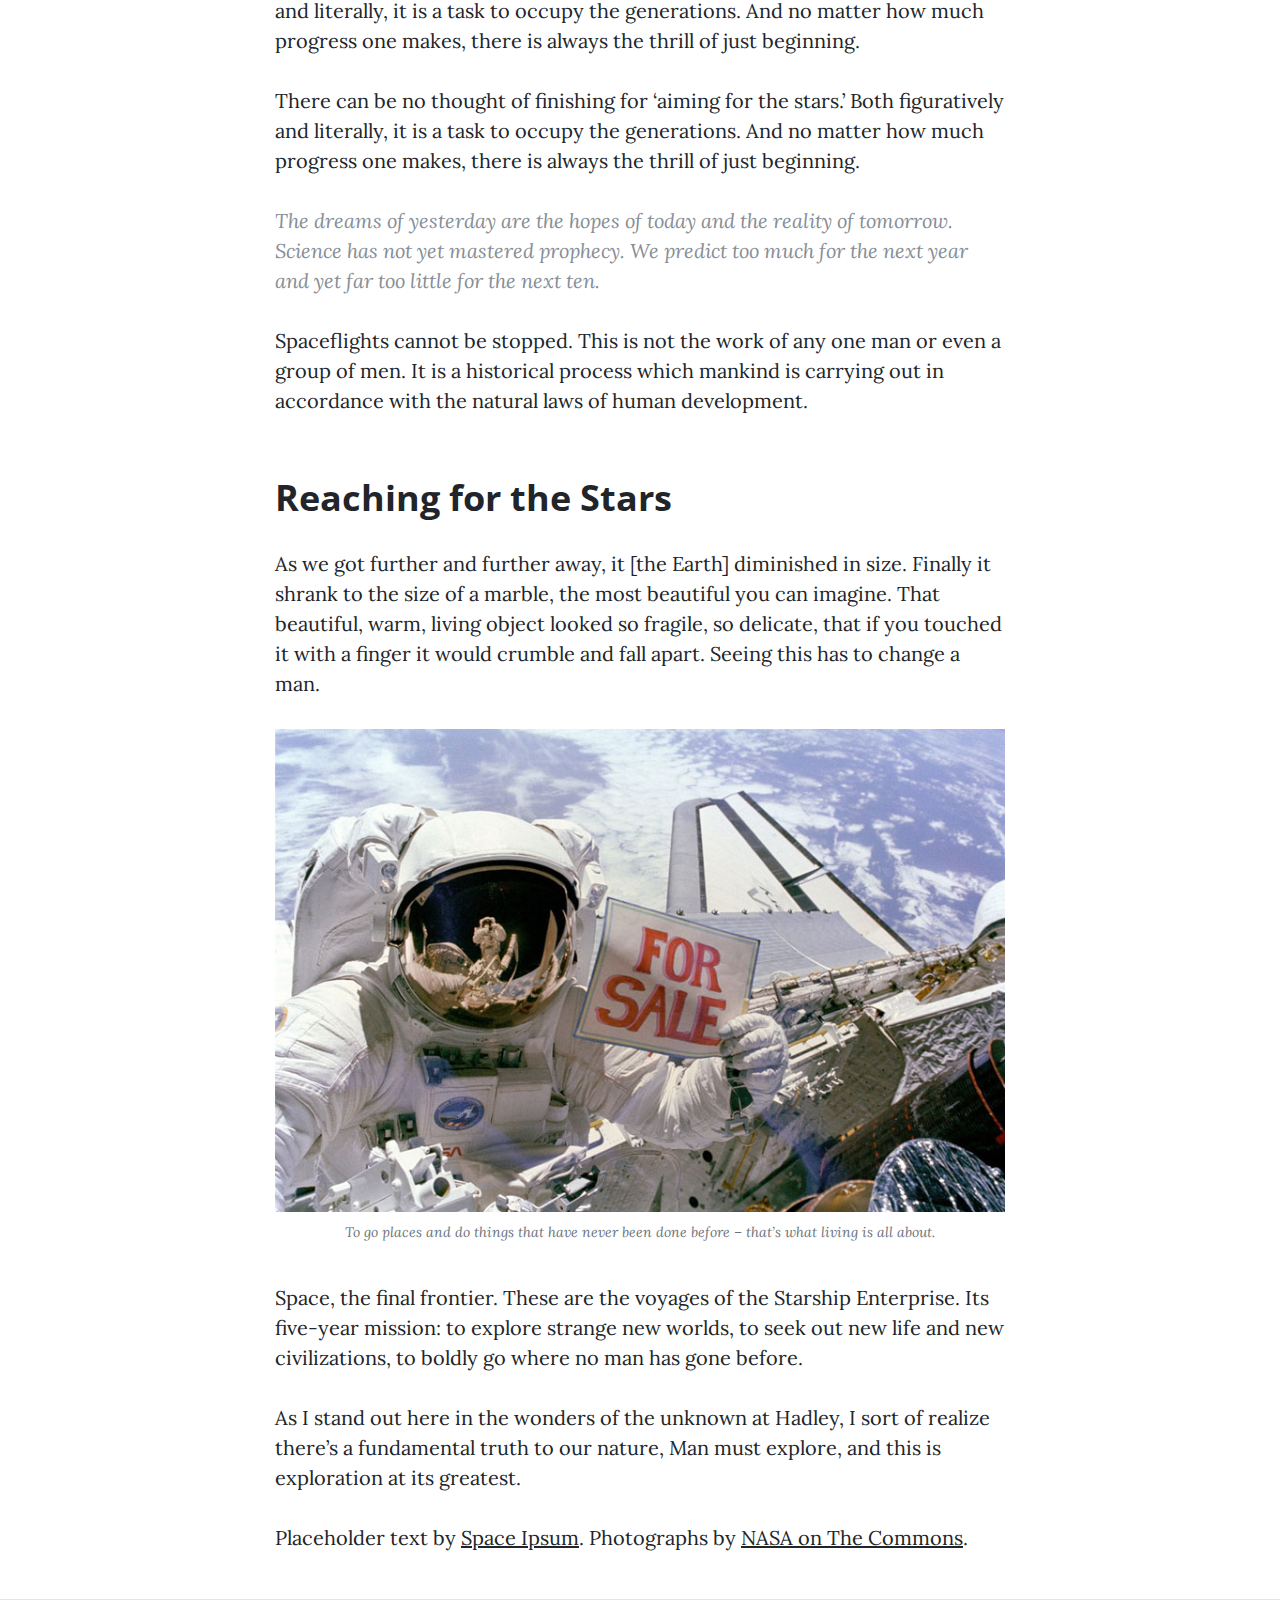
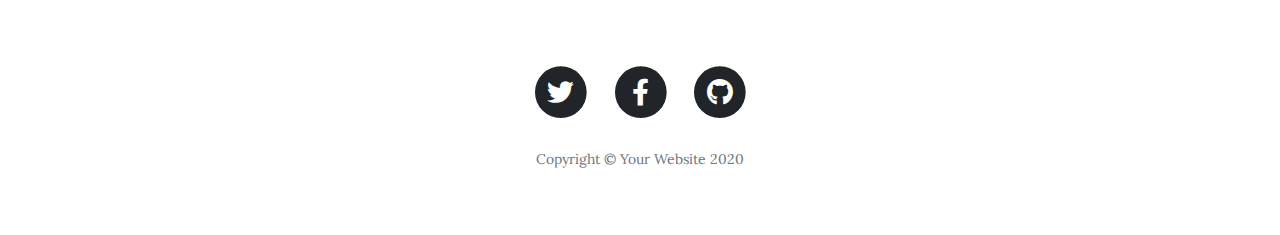
<file: post.html>
<!DOCTYPE html>
<html lang="en">

<head>

  <meta charset="utf-8">
  <meta name="viewport" content="width=device-width, initial-scale=1, shrink-to-fit=no">
  <meta name="description" content="">
  <meta name="author" content="">

  <title>Clean Blog - Start Bootstrap Theme</title>

  <!-- Bootstrap core CSS -->
  <link href="vendor/bootstrap/css/bootstrap.min.css" rel="stylesheet">

  <!-- Custom fonts for this template -->
  <link href="vendor/fontawesome-free/css/all.min.css" rel="stylesheet" type="text/css">
  <link href='https://fonts.googleapis.com/css?family=Lora:400,700,400italic,700italic' rel='stylesheet' type='text/css'>
  <link href='https://fonts.googleapis.com/css?family=Open+Sans:300italic,400italic,600italic,700italic,800italic,400,300,600,700,800' rel='stylesheet' type='text/css'>

  <!-- Custom styles for this template -->
  <link href="css/clean-blog.min.css" rel="stylesheet">

</head>

<body>

  <!-- Navigation -->
  <nav class="navbar navbar-expand-lg navbar-light fixed-top" id="mainNav">
    <div class="container">
      <a class="navbar-brand" href="index.html">Start Bootstrap</a>
      <button class="navbar-toggler navbar-toggler-right" type="button" data-toggle="collapse" data-target="#navbarResponsive" aria-controls="navbarResponsive" aria-expanded="false" aria-label="Toggle navigation">
        Menu
        <i class="fas fa-bars"></i>
      </button>
      <div class="collapse navbar-collapse" id="navbarResponsive">
        <ul class="navbar-nav ml-auto">
          <li class="nav-item">
            <a class="nav-link" href="index.html">Home</a>
          </li>
          <li class="nav-item">
            <a class="nav-link" href="about.html">About</a>
          </li>
          <li class="nav-item">
            <a class="nav-link" href="post.html">Sample Post</a>
          </li>
          <li class="nav-item">
            <a class="nav-link" href="contact.html">Contact</a>
          </li>
        </ul>
      </div>
    </div>
  </nav>

  <!-- Page Header -->
  <header class="masthead" style="background-image: url('img/poster anti korupsi.jpg')">
    <div class="overlay"></div>
    <div class="container">
      <div class="row">
        <div class="col-lg-8 col-md-10 mx-auto">
          <div class="post-heading">
            <h1>Cara Cara Mencegah Pelanggaran Hukum Korupsi</h1>
            <h2 class="subheading">Problems look mighty small from 150 miles up</h2>
            <span class="meta">Posted by
              <a href="#">Start Bootstrap</a>
              on August 24, 2019</span>
          </div>
        </div>
      </div>
    </div>
  </header>

  <!-- Post Content -->
  <article>
    <div class="container">
      <div class="row">
        <div class="col-lg-8 col-md-10 mx-auto">
          <p>Never in all their history have men been able truly to conceive of the world as one: a single sphere, a globe, having the qualities of a globe, a round earth in which all the directions eventually meet, in which there is no center because every point, or none, is center — an equal earth which all men occupy as equals. The airman's earth, if free men make it, will be truly round: a globe in practice, not in theory.</p>

          <p>Science cuts two ways, of course; its products can be used for both good and evil. But there's no turning back from science. The early warnings about technological dangers also come from science.</p>

          <p>What was most significant about the lunar voyage was not that man set foot on the Moon but that they set eye on the earth.</p>

          <p>A Chinese tale tells of some men sent to harm a young girl who, upon seeing her beauty, become her protectors rather than her violators. That's how I felt seeing the Earth for the first time. I could not help but love and cherish her.</p>

          <p>For those who have seen the Earth from space, and for the hundreds and perhaps thousands more who will, the experience most certainly changes your perspective. The things that we share in our world are far more valuable than those which divide us.</p>

          <h2 class="section-heading">The Final Frontier</h2>

          <p>There can be no thought of finishing for ‘aiming for the stars.’ Both figuratively and literally, it is a task to occupy the generations. And no matter how much progress one makes, there is always the thrill of just beginning.</p>

          <p>There can be no thought of finishing for ‘aiming for the stars.’ Both figuratively and literally, it is a task to occupy the generations. And no matter how much progress one makes, there is always the thrill of just beginning.</p>

          <blockquote class="blockquote">The dreams of yesterday are the hopes of today and the reality of tomorrow. Science has not yet mastered prophecy. We predict too much for the next year and yet far too little for the next ten.</blockquote>

          <p>Spaceflights cannot be stopped. This is not the work of any one man or even a group of men. It is a historical process which mankind is carrying out in accordance with the natural laws of human development.</p>

          <h2 class="section-heading">Reaching for the Stars</h2>

          <p>As we got further and further away, it [the Earth] diminished in size. Finally it shrank to the size of a marble, the most beautiful you can imagine. That beautiful, warm, living object looked so fragile, so delicate, that if you touched it with a finger it would crumble and fall apart. Seeing this has to change a man.</p>

          <a href="#">
            <img class="img-fluid" src="img/post-sample-image.jpg" alt="">
          </a>
          <span class="caption text-muted">To go places and do things that have never been done before – that’s what living is all about.</span>

          <p>Space, the final frontier. These are the voyages of the Starship Enterprise. Its five-year mission: to explore strange new worlds, to seek out new life and new civilizations, to boldly go where no man has gone before.</p>

          <p>As I stand out here in the wonders of the unknown at Hadley, I sort of realize there’s a fundamental truth to our nature, Man must explore, and this is exploration at its greatest.</p>

          <p>Placeholder text by
            <a href="http://spaceipsum.com/">Space Ipsum</a>. Photographs by
            <a href="https://www.flickr.com/photos/nasacommons/">NASA on The Commons</a>.</p>
        </div>
      </div>
    </div>
  </article>

  <hr>

  <!-- Footer -->
  <footer>
    <div class="container">
      <div class="row">
        <div class="col-lg-8 col-md-10 mx-auto">
          <ul class="list-inline text-center">
            <li class="list-inline-item">
              <a href="#">
                <span class="fa-stack fa-lg">
                  <i class="fas fa-circle fa-stack-2x"></i>
                  <i class="fab fa-twitter fa-stack-1x fa-inverse"></i>
                </span>
              </a>
            </li>
            <li class="list-inline-item">
              <a href="#">
                <span class="fa-stack fa-lg">
                  <i class="fas fa-circle fa-stack-2x"></i>
                  <i class="fab fa-facebook-f fa-stack-1x fa-inverse"></i>
                </span>
              </a>
            </li>
            <li class="list-inline-item">
              <a href="#">
                <span class="fa-stack fa-lg">
                  <i class="fas fa-circle fa-stack-2x"></i>
                  <i class="fab fa-github fa-stack-1x fa-inverse"></i>
                </span>
              </a>
            </li>
          </ul>
          <p class="copyright text-muted">Copyright &copy; Your Website 2020</p>
        </div>
      </div>
    </div>
  </footer>

  <!-- Bootstrap core JavaScript -->
  <script src="vendor/jquery/jquery.min.js"></script>
  <script src="vendor/bootstrap/js/bootstrap.bundle.min.js"></script>

  <!-- Custom scripts for this template -->
  <script src="js/clean-blog.min.js"></script>

</body>

</html>
</file>
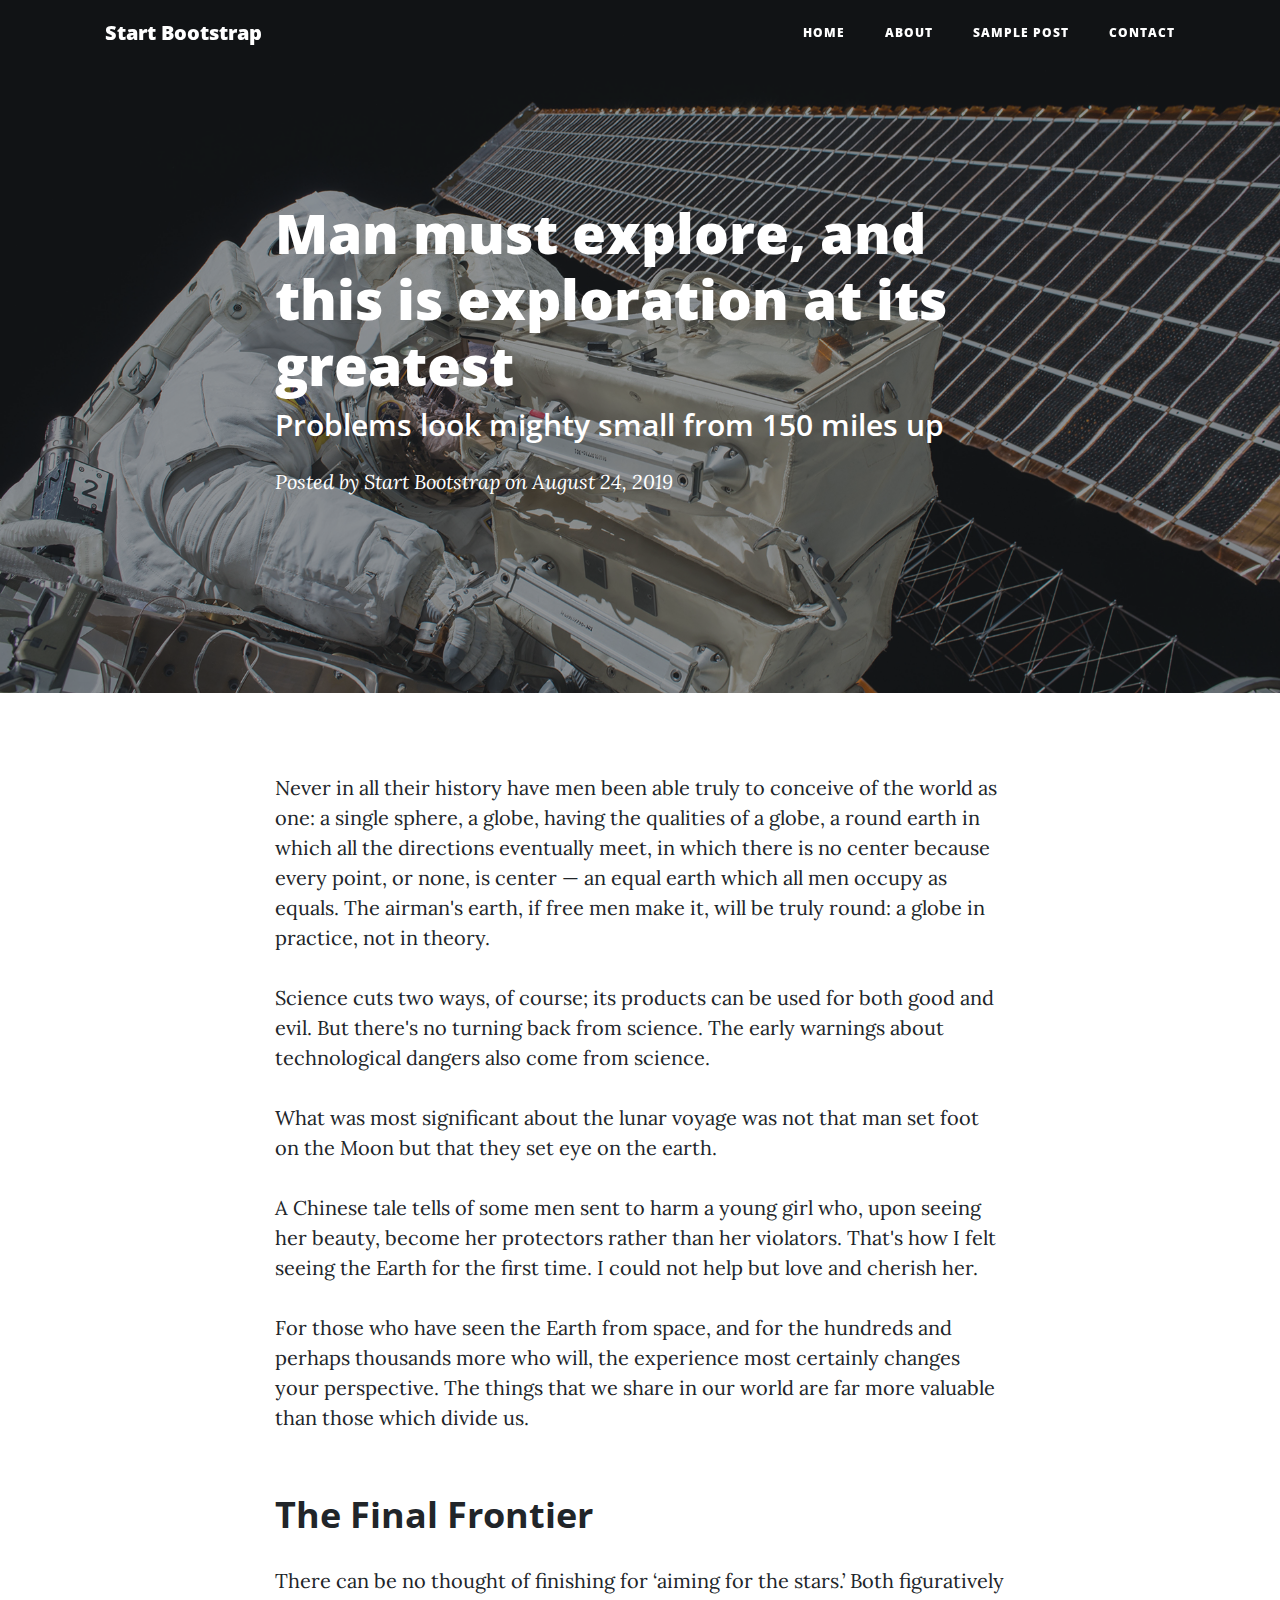
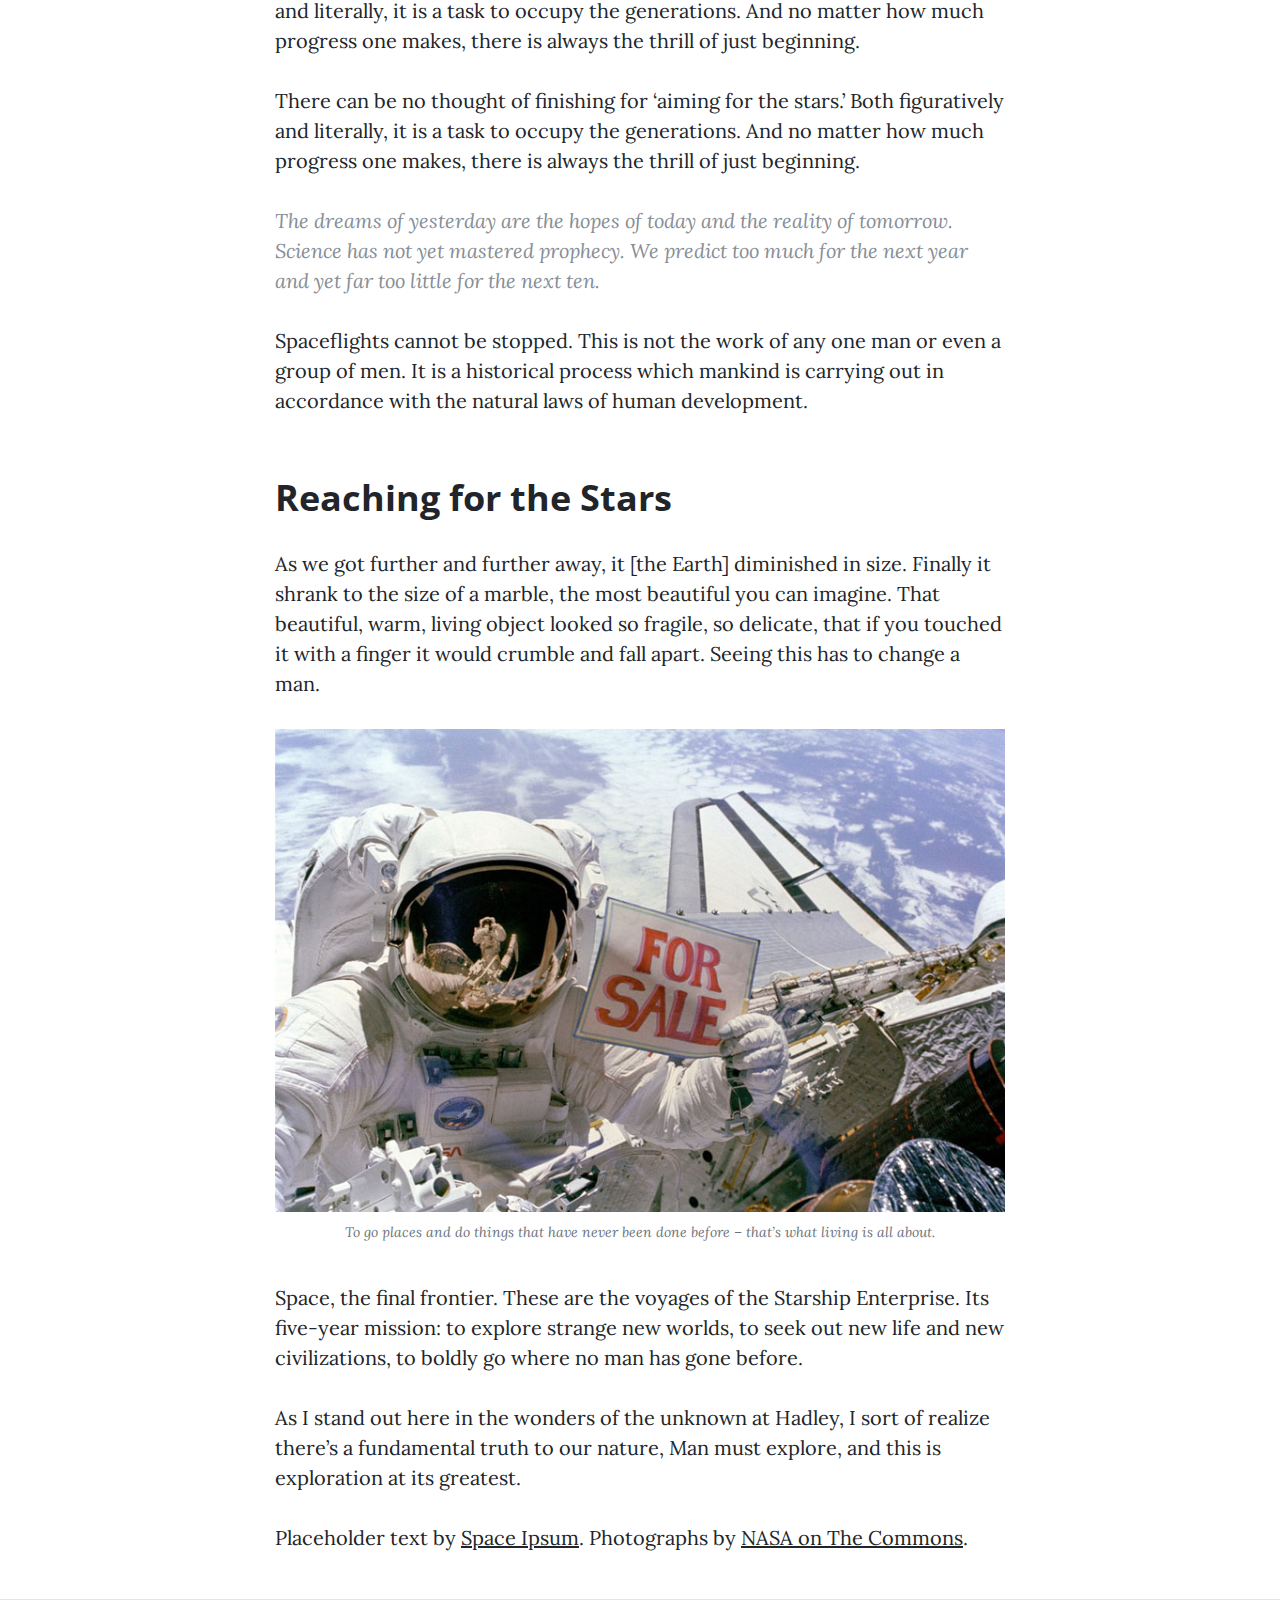
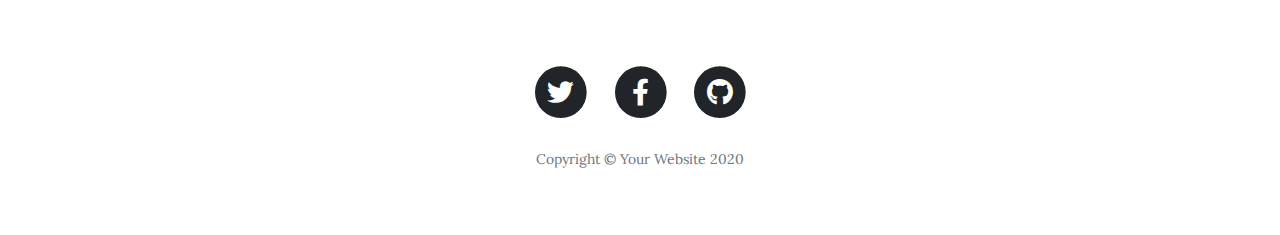
<file: post2.html>
<!DOCTYPE html>
<html lang="en">

<head>

  <meta charset="utf-8">
  <meta name="viewport" content="width=device-width, initial-scale=1, shrink-to-fit=no">
  <meta name="description" content="">
  <meta name="author" content="">

  <title>Clean Blog - Start Bootstrap Theme</title>

  <!-- Bootstrap core CSS -->
  <link href="vendor/bootstrap/css/bootstrap.min.css" rel="stylesheet">

  <!-- Custom fonts for this template -->
  <link href="vendor/fontawesome-free/css/all.min.css" rel="stylesheet" type="text/css">
  <link href='https://fonts.googleapis.com/css?family=Lora:400,700,400italic,700italic' rel='stylesheet' type='text/css'>
  <link href='https://fonts.googleapis.com/css?family=Open+Sans:300italic,400italic,600italic,700italic,800italic,400,300,600,700,800' rel='stylesheet' type='text/css'>

  <!-- Custom styles for this template -->
  <link href="css/clean-blog.min.css" rel="stylesheet">

</head>

<body>

  <!-- Navigation -->
  <nav class="navbar navbar-expand-lg navbar-light fixed-top" id="mainNav">
    <div class="container">
      <a class="navbar-brand" href="index.html">Start Bootstrap</a>
      <button class="navbar-toggler navbar-toggler-right" type="button" data-toggle="collapse" data-target="#navbarResponsive" aria-controls="navbarResponsive" aria-expanded="false" aria-label="Toggle navigation">
        Menu
        <i class="fas fa-bars"></i>
      </button>
      <div class="collapse navbar-collapse" id="navbarResponsive">
        <ul class="navbar-nav ml-auto">
          <li class="nav-item">
            <a class="nav-link" href="index.html">Home</a>
          </li>
          <li class="nav-item">
            <a class="nav-link" href="about.html">About</a>
          </li>
          <li class="nav-item">
            <a class="nav-link" href="post.html">Sample Post</a>
          </li>
          <li class="nav-item">
            <a class="nav-link" href="contact.html">Contact</a>
          </li>
        </ul>
      </div>
    </div>
  </nav>

  <!-- Page Header -->
  <header class="masthead" style="background-image: url('img/post-bg.jpg')">
    <div class="overlay"></div>
    <div class="container">
      <div class="row">
        <div class="col-lg-8 col-md-10 mx-auto">
          <div class="post-heading">
            <h1>Man must explore, and this is exploration at its greatest</h1>
            <h2 class="subheading">Problems look mighty small from 150 miles up</h2>
            <span class="meta">Posted by
              <a href="#">Start Bootstrap</a>
              on August 24, 2019</span>
          </div>
        </div>
      </div>
    </div>
  </header>

  <!-- Post Content -->
  <article>
    <div class="container">
      <div class="row">
        <div class="col-lg-8 col-md-10 mx-auto">
          <p>Never in all their history have men been able truly to conceive of the world as one: a single sphere, a globe, having the qualities of a globe, a round earth in which all the directions eventually meet, in which there is no center because every point, or none, is center — an equal earth which all men occupy as equals. The airman's earth, if free men make it, will be truly round: a globe in practice, not in theory.</p>

          <p>Science cuts two ways, of course; its products can be used for both good and evil. But there's no turning back from science. The early warnings about technological dangers also come from science.</p>

          <p>What was most significant about the lunar voyage was not that man set foot on the Moon but that they set eye on the earth.</p>

          <p>A Chinese tale tells of some men sent to harm a young girl who, upon seeing her beauty, become her protectors rather than her violators. That's how I felt seeing the Earth for the first time. I could not help but love and cherish her.</p>

          <p>For those who have seen the Earth from space, and for the hundreds and perhaps thousands more who will, the experience most certainly changes your perspective. The things that we share in our world are far more valuable than those which divide us.</p>

          <h2 class="section-heading">The Final Frontier</h2>

          <p>There can be no thought of finishing for ‘aiming for the stars.’ Both figuratively and literally, it is a task to occupy the generations. And no matter how much progress one makes, there is always the thrill of just beginning.</p>

          <p>There can be no thought of finishing for ‘aiming for the stars.’ Both figuratively and literally, it is a task to occupy the generations. And no matter how much progress one makes, there is always the thrill of just beginning.</p>

          <blockquote class="blockquote">The dreams of yesterday are the hopes of today and the reality of tomorrow. Science has not yet mastered prophecy. We predict too much for the next year and yet far too little for the next ten.</blockquote>

          <p>Spaceflights cannot be stopped. This is not the work of any one man or even a group of men. It is a historical process which mankind is carrying out in accordance with the natural laws of human development.</p>

          <h2 class="section-heading">Reaching for the Stars</h2>

          <p>As we got further and further away, it [the Earth] diminished in size. Finally it shrank to the size of a marble, the most beautiful you can imagine. That beautiful, warm, living object looked so fragile, so delicate, that if you touched it with a finger it would crumble and fall apart. Seeing this has to change a man.</p>

          <a href="#">
            <img class="img-fluid" src="img/post-sample-image.jpg" alt="">
          </a>
          <span class="caption text-muted">To go places and do things that have never been done before – that’s what living is all about.</span>

          <p>Space, the final frontier. These are the voyages of the Starship Enterprise. Its five-year mission: to explore strange new worlds, to seek out new life and new civilizations, to boldly go where no man has gone before.</p>

          <p>As I stand out here in the wonders of the unknown at Hadley, I sort of realize there’s a fundamental truth to our nature, Man must explore, and this is exploration at its greatest.</p>

          <p>Placeholder text by
            <a href="http://spaceipsum.com/">Space Ipsum</a>. Photographs by
            <a href="https://www.flickr.com/photos/nasacommons/">NASA on The Commons</a>.</p>
        </div>
      </div>
    </div>
  </article>

  <hr>

  <!-- Footer -->
  <footer>
    <div class="container">
      <div class="row">
        <div class="col-lg-8 col-md-10 mx-auto">
          <ul class="list-inline text-center">
            <li class="list-inline-item">
              <a href="#">
                <span class="fa-stack fa-lg">
                  <i class="fas fa-circle fa-stack-2x"></i>
                  <i class="fab fa-twitter fa-stack-1x fa-inverse"></i>
                </span>
              </a>
            </li>
            <li class="list-inline-item">
              <a href="#">
                <span class="fa-stack fa-lg">
                  <i class="fas fa-circle fa-stack-2x"></i>
                  <i class="fab fa-facebook-f fa-stack-1x fa-inverse"></i>
                </span>
              </a>
            </li>
            <li class="list-inline-item">
              <a href="#">
                <span class="fa-stack fa-lg">
                  <i class="fas fa-circle fa-stack-2x"></i>
                  <i class="fab fa-github fa-stack-1x fa-inverse"></i>
                </span>
              </a>
            </li>
          </ul>
          <p class="copyright text-muted">Copyright &copy; Your Website 2020</p>
        </div>
      </div>
    </div>
  </footer>

  <!-- Bootstrap core JavaScript -->
  <script src="vendor/jquery/jquery.min.js"></script>
  <script src="vendor/bootstrap/js/bootstrap.bundle.min.js"></script>

  <!-- Custom scripts for this template -->
  <script src="js/clean-blog.min.js"></script>

</body>

</html>
</file>
<file: css/clean-blog.min.css>
/*!
 * Start Bootstrap - Clean Blog v5.0.10 (https://startbootstrap.com/theme/clean-blog)
 * Copyright 2013-2020 Start Bootstrap
 * Licensed under MIT (https://github.com/StartBootstrap/startbootstrap-clean-blog/blob/master/LICENSE)
 */body{font-size:20px;color:#212529;font-family:Lora,'Times New Roman',serif}p{line-height:1.5;margin:30px 0}p a{text-decoration:underline}h1,h2,h3,h4,h5,h6{font-weight:800;font-family:'Open Sans','Helvetica Neue',Helvetica,Arial,sans-serif}a{color:#212529;transition:all .2s}a:focus,a:hover{color:#0085a1}blockquote{font-style:italic;color:#868e96}.section-heading{font-size:36px;font-weight:700;margin-top:60px}.caption{font-size:14px;font-style:italic;display:block;margin:0;padding:10px;text-align:center;border-bottom-right-radius:5px;border-bottom-left-radius:5px}::-moz-selection{color:#fff;background:#0085a1;text-shadow:none}::selection{color:#fff;background:#0085a1;text-shadow:none}img::-moz-selection{color:#fff;background:0 0}img::selection{color:#fff;background:0 0}img::-moz-selection{color:#fff;background:0 0}#mainNav{position:absolute;border-bottom:1px solid #e9ecef;background-color:#fff;font-family:'Open Sans','Helvetica Neue',Helvetica,Arial,sans-serif}#mainNav .navbar-brand{font-weight:800;color:#343a40}#mainNav .navbar-toggler{font-size:12px;font-weight:800;padding:13px;text-transform:uppercase;color:#343a40}#mainNav .navbar-nav>li.nav-item>a{font-size:12px;font-weight:800;letter-spacing:1px;text-transform:uppercase}@media only screen and (min-width:992px){#mainNav{border-bottom:1px solid transparent;background:0 0}#mainNav .navbar-brand{padding:10px 20px;color:#fff}#mainNav .navbar-brand:focus,#mainNav .navbar-brand:hover{color:rgba(255,255,255,.8)}#mainNav .navbar-nav>li.nav-item>a{padding:10px 20px;color:#fff}#mainNav .navbar-nav>li.nav-item>a:focus,#mainNav .navbar-nav>li.nav-item>a:hover{color:rgba(255,255,255,.8)}}@media only screen and (min-width:992px){#mainNav{transition:background-color .2s;transform:translate3d(0,0,0);-webkit-backface-visibility:hidden;backface-visibility:hidden}#mainNav.is-fixed{position:fixed;top:-67px;transition:transform .2s;border-bottom:1px solid #fff;background-color:rgba(255,255,255,.9)}#mainNav.is-fixed .navbar-brand{color:#212529}#mainNav.is-fixed .navbar-brand:focus,#mainNav.is-fixed .navbar-brand:hover{color:#0085a1}#mainNav.is-fixed .navbar-nav>li.nav-item>a{color:#212529}#mainNav.is-fixed .navbar-nav>li.nav-item>a:focus,#mainNav.is-fixed .navbar-nav>li.nav-item>a:hover{color:#0085a1}#mainNav.is-visible{transform:translate3d(0,100%,0)}}header.masthead{margin-bottom:50px;background:no-repeat center center;background-color:#868e96;background-attachment:scroll;position:relative;background-size:cover}header.masthead .overlay{position:absolute;top:0;left:0;height:100%;width:100%;background-color:#212529;opacity:.5}header.masthead .page-heading,header.masthead .post-heading,header.masthead .site-heading{padding:200px 0 150px;color:#fff}@media only screen and (min-width:768px){header.masthead .page-heading,header.masthead .post-heading,header.masthead .site-heading{padding:200px 0}}header.masthead .page-heading,header.masthead .site-heading{text-align:center}header.masthead .page-heading h1,header.masthead .site-heading h1{font-size:50px;margin-top:0}header.masthead .page-heading .subheading,header.masthead .site-heading .subheading{font-size:24px;font-weight:300;line-height:1.1;display:block;margin:10px 0 0;font-family:'Open Sans','Helvetica Neue',Helvetica,Arial,sans-serif}@media only screen and (min-width:768px){header.masthead .page-heading h1,header.masthead .site-heading h1{font-size:80px}}header.masthead .post-heading h1{font-size:35px}header.masthead .post-heading .meta,header.masthead .post-heading .subheading{line-height:1.1;display:block}header.masthead .post-heading .subheading{font-size:24px;font-weight:600;margin:10px 0 30px;font-family:'Open Sans','Helvetica Neue',Helvetica,Arial,sans-serif}header.masthead .post-heading .meta{font-size:20px;font-weight:300;font-style:italic;font-family:Lora,'Times New Roman',serif}header.masthead .post-heading .meta a{color:#fff}@media only screen and (min-width:768px){header.masthead .post-heading h1{font-size:55px}header.masthead .post-heading .subheading{font-size:30px}}.post-preview>a{color:#212529}.post-preview>a:focus,.post-preview>a:hover{text-decoration:none;color:#0085a1}.post-preview>a>.post-title{font-size:30px;margin-top:30px;margin-bottom:10px}.post-preview>a>.post-subtitle{font-weight:300;margin:0 0 10px}.post-preview>.post-meta{font-size:18px;font-style:italic;margin-top:0;color:#868e96}.post-preview>.post-meta>a{text-decoration:none;color:#212529}.post-preview>.post-meta>a:focus,.post-preview>.post-meta>a:hover{text-decoration:underline;color:#0085a1}@media only screen and (min-width:768px){.post-preview>a>.post-title{font-size:36px}}.floating-label-form-group{font-size:14px;position:relative;margin-bottom:0;padding-bottom:.5em;border-bottom:1px solid #dee2e6}.floating-label-form-group input,.floating-label-form-group textarea{font-size:1.5em;position:relative;z-index:1;padding:0;resize:none;border:none;border-radius:0;background:0 0;box-shadow:none!important;font-family:Lora,'Times New Roman',serif}.floating-label-form-group input::-webkit-input-placeholder,.floating-label-form-group textarea::-webkit-input-placeholder{color:#868e96;font-family:Lora,'Times New Roman',serif}.floating-label-form-group label{font-size:.85em;line-height:1.764705882em;position:relative;z-index:0;top:2em;display:block;margin:0;transition:top .3s ease,opacity .3s ease;opacity:0}.floating-label-form-group .help-block{margin:15px 0}.floating-label-form-group-with-value label{top:0;opacity:1}.floating-label-form-group-with-focus label{color:#0085a1}form .form-group:first-child .floating-label-form-group{border-top:1px solid #dee2e6}footer{padding:50px 0 65px}footer .list-inline{margin:0;padding:0}footer .copyright{font-size:14px;margin-bottom:0;text-align:center}.btn{font-size:14px;font-weight:800;padding:15px 25px;letter-spacing:1px;text-transform:uppercase;border-radius:0;font-family:'Open Sans','Helvetica Neue',Helvetica,Arial,sans-serif}.btn-primary{background-color:#0085a1;border-color:#0085a1}.btn-primary:active,.btn-primary:focus,.btn-primary:hover{color:#fff;background-color:#00657b!important;border-color:#00657b!important}.btn-lg{font-size:16px;padding:25px 35px}
</file>
